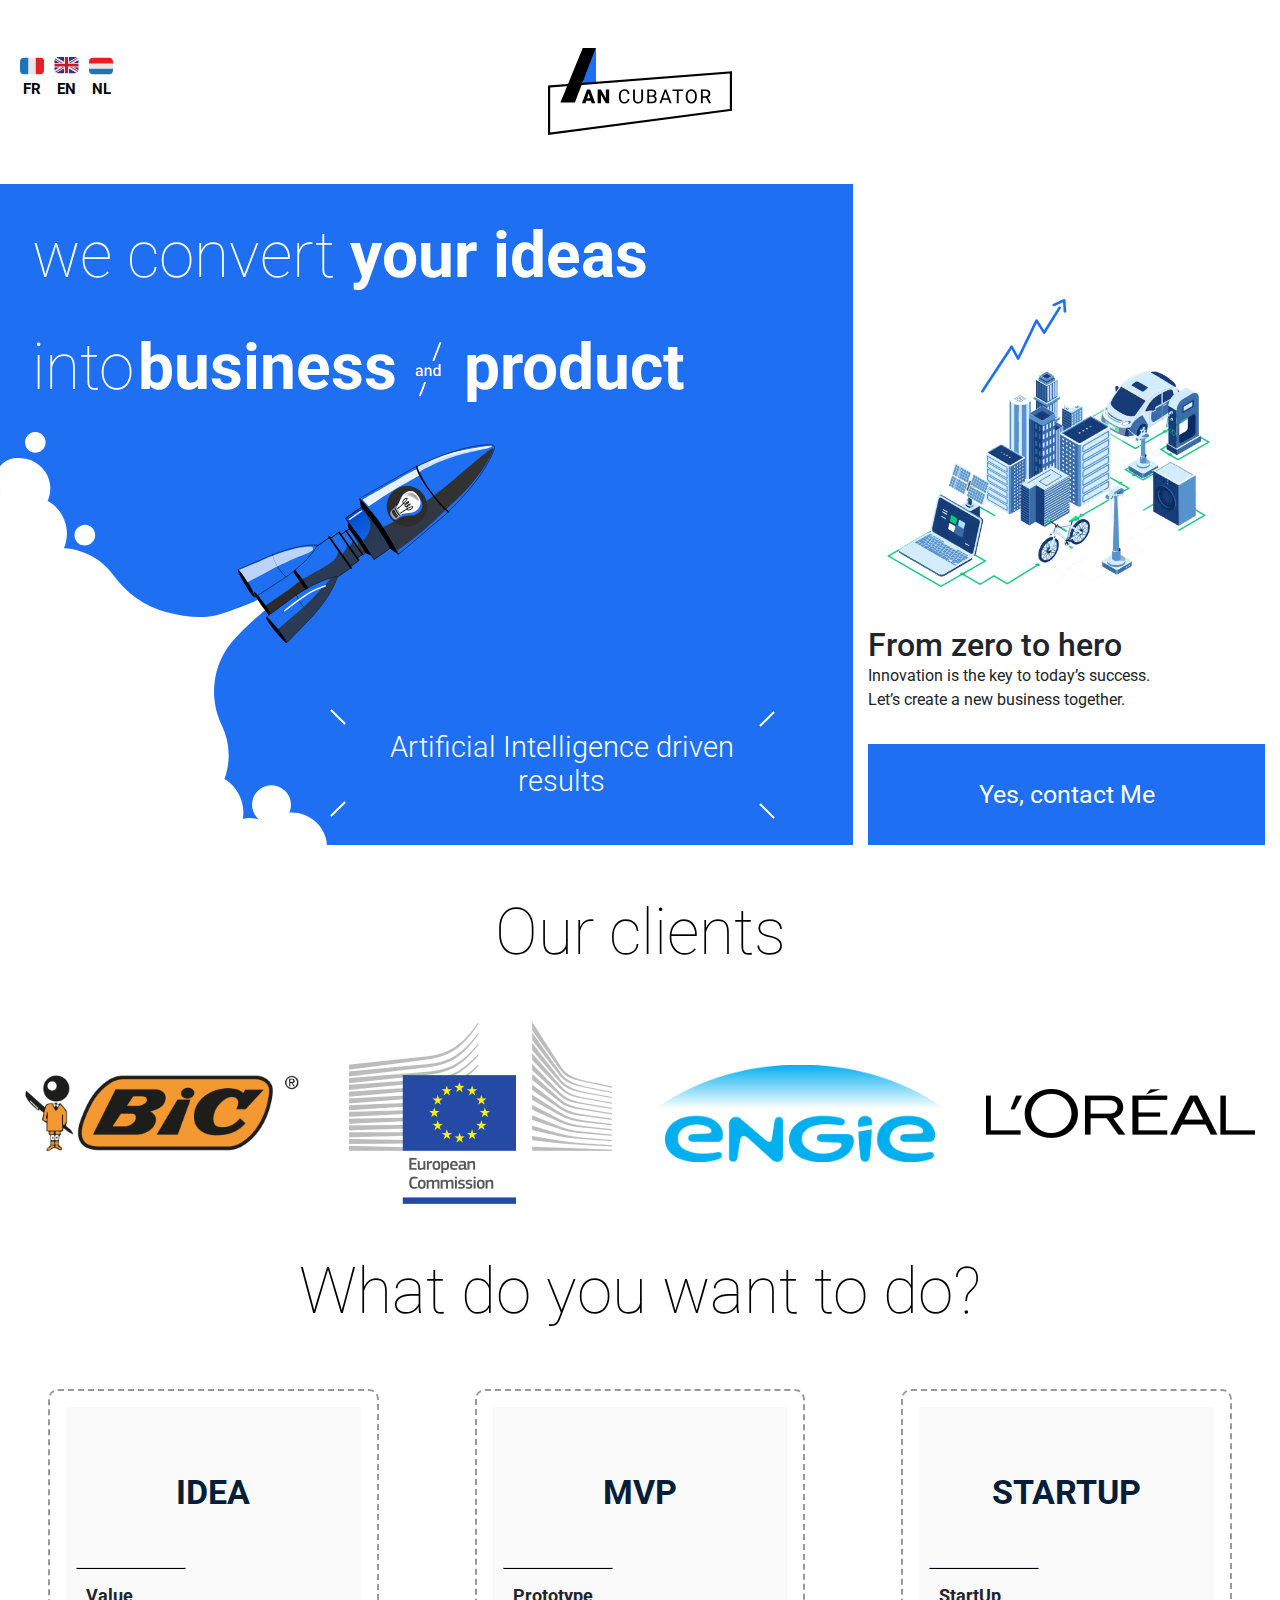
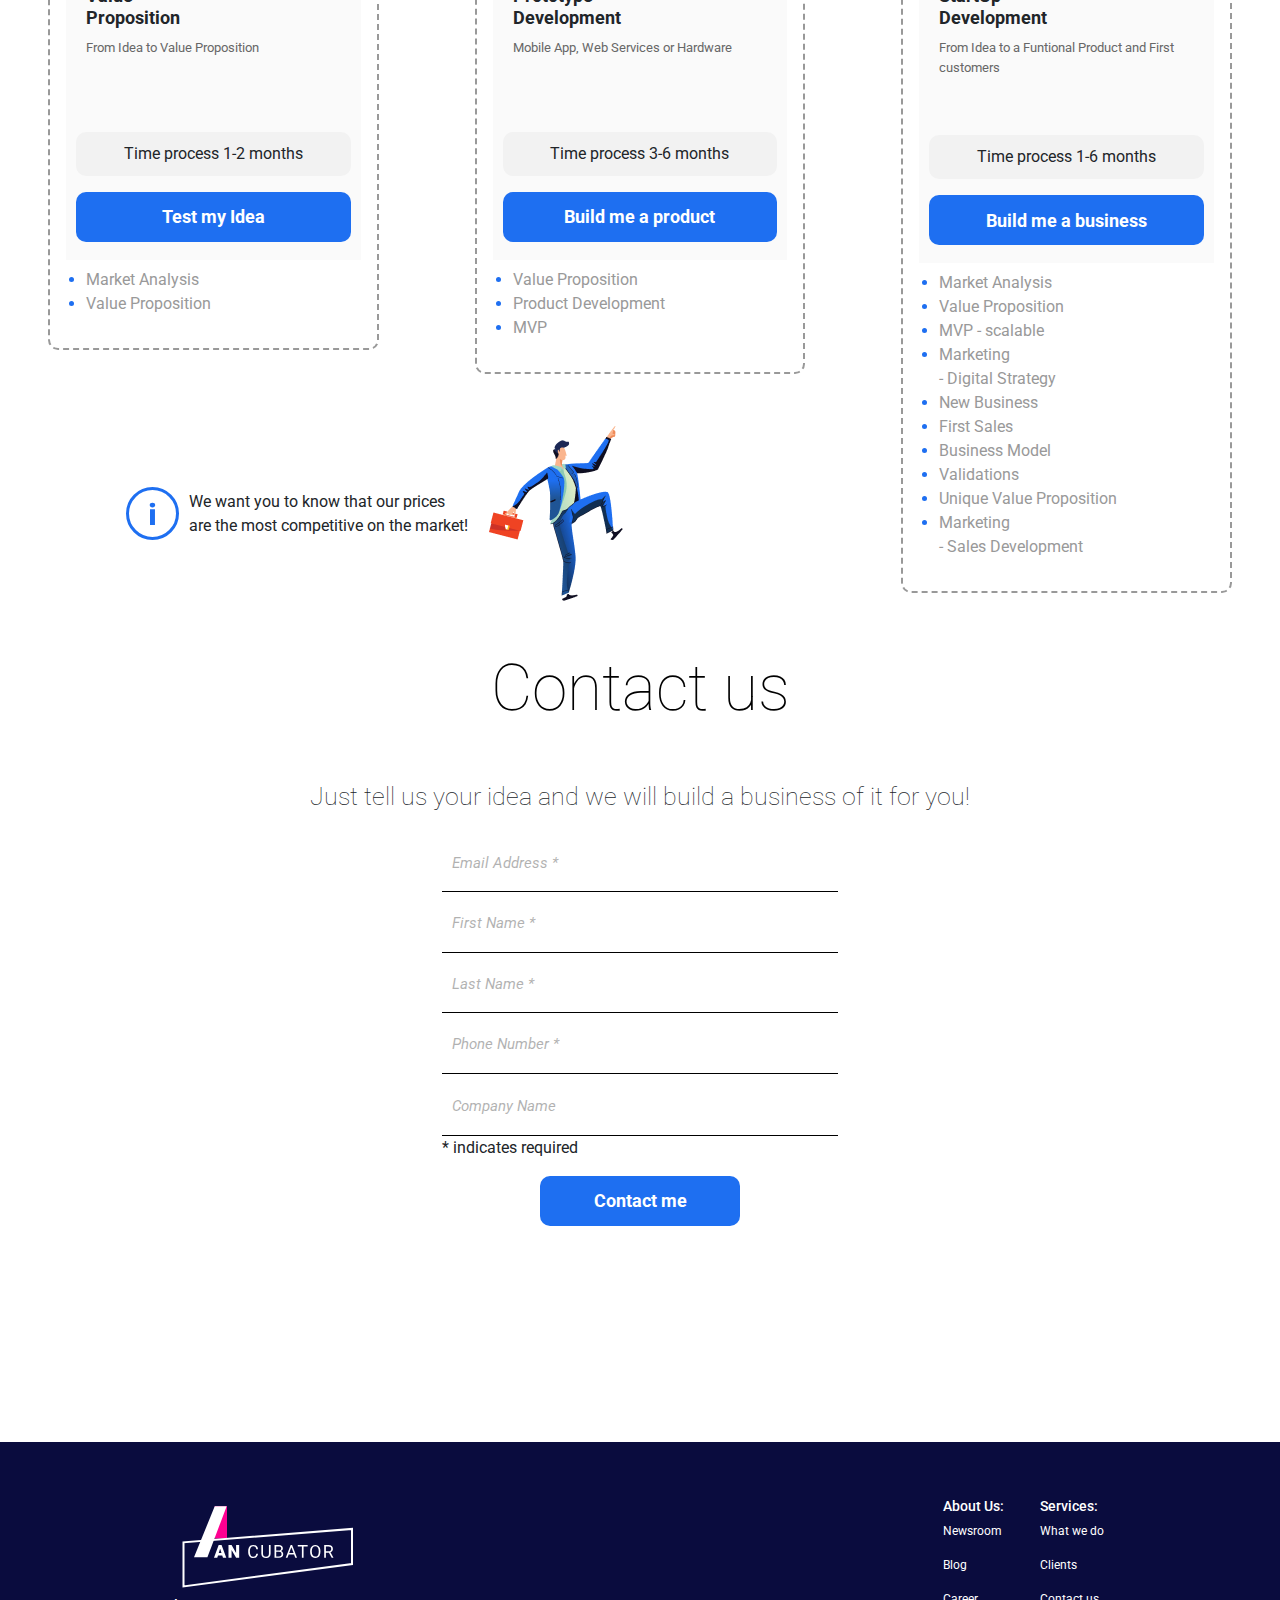
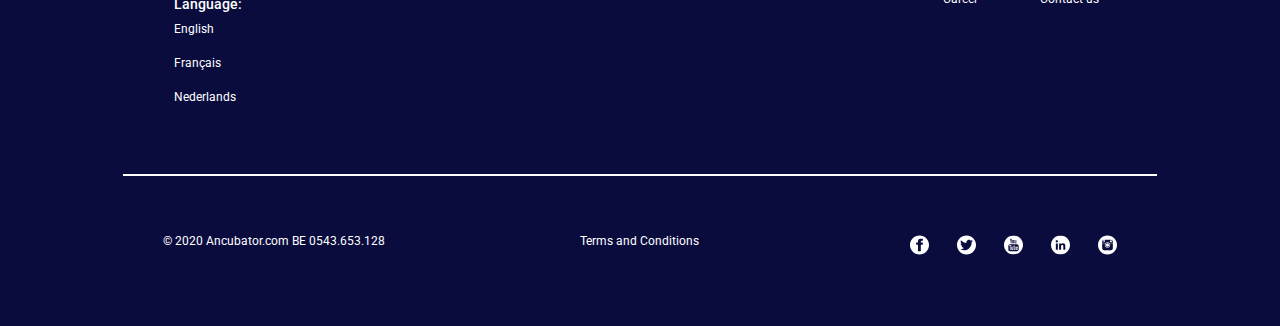
<file: index.html>
<!DOCTYPE html>
<html lang="en">
  <head>
    <meta charset="UTF-8" />
    <meta name="viewport" content="width=device-width, initial-scale=1.0" />
    <meta
      name="description"
      content="we convert your ideas into businesss and products"
    />
    <title>AN CUBATOR</title>
    <link rel="icon" href="assets/img/favicon.ico " type="image/png" />
    <!-- GOOGLE FONTS -->
    <link
      href="https://fonts.googleapis.com/css?family=Roboto:100&display=swap"
      rel="stylesheet"
    />
    <link
      href="https://fonts.googleapis.com/css?family=Roboto:700&display=swap"
      rel="stylesheet"
    />
    <link
      href="https://fonts.googleapis.com/css?family=Roboto&display=swap"
      rel="stylesheet"
    />
    <!--Normalize CSS-->
    <link rel="stylesheet" href="assets/CSS/normalize.css" />
    <!-- BOOTSTRAP CSS -->
    <link
      rel="stylesheet"
      href="https://stackpath.bootstrapcdn.com/bootstrap/4.4.1/css/bootstrap.min.css"
      integrity="sha384-Vkoo8x4CGsO3+Hhxv8T/Q5PaXtkKtu6ug5TOeNV6gBiFeWPGFN9MuhOf23Q9Ifjh"
      crossorigin="anonymous"
    />
    <!-- CUSTOM CSS -->
    <link rel="stylesheet" type="text/css" href="assets/CSS/style.css" />
  </head>
  <body>
    <div class="container">
      <!-- HEAD -->
      <div class="row mt-lg-5 mb-lg-5 mt-3 mb-3">
        <div class="col-3 d-flex" id="languages">
          <a href="fr.html"
            ><img src="assets/img/france-flag.svg" alt="french flag" /><span
              >FR</span
            ></a
          >
          <a href="index.html"
            ><img
              id="engFlag"
              src="assets/img/england-flag.svg"
              alt="english flag"
            /><span>EN</span></a
          >
          <a href="nl.html"
            ><img src="assets/img/netherlands-flag.svg" alt="dutch flag" /><span
              >NL</span
            ></a
          >
        </div>
        <div
          class="col-6 col-lg-2 offset-lg-2 offset-3 text-md-right"
          id="logo"
        >
          <a href="index.html"
            ><img
              class="img-fluid"
              src="assets/img/logo.svg"
              alt="an cubator logo"
          /></a>
        </div>
      </div>
      <!-- MAIN -->
      <div class="row">
        <div class="col-md-8 col-12" id="containerRocket">
          <p class="text-left mainHeading mt-2 mt-md-4">
            <span class="thin">we convert </span
            ><span class="bold">your ideas</span>
          </p>
          <p class="text-left mainHeading">
            <span class="thin">into</span>
            <span class="bold"
              >business <img
                src="assets/img/and.png"
                alt="word 'and'"
                class="img-fluid mb-1"
              /> product</span
            >
          </p>

          <div class="col-7 absolute">
            <div class="row">
              <div class="rotate"></div>
              <div class="offset-11 rotateBack"></div>
            </div>
            <div class="row justify-content-center">
              <div class="col-12 text-center">
                <div class="text-white text">
                  Artificial Intelligence driven results
                </div>
              </div>
            </div>
            <div class="row">
              <div class="rotateBack"></div>
              <div class="offset-11 rotate"></div>
            </div>
          </div>
          <img src="assets/img/rocket.svg" class="img-fluid" alt="rocket" />
        </div>
        <div
          class="col-md-4 col-12 d-flex flex-column align-self-end"
          id="containerTown"
        >
          <div>
            <div class="img">
              <img src="assets/img/arrow.png" class="img-fluid" alt="arrow" />
            </div>
            <div class="video-town">
              <video
                loop
                autoplay
                muted
                playsinline
              >
                <source src="assets/img/18063-animated-city-white.mp4" type="video/mp4" />
                Your browser does not support the video tag.
              </video>
              </div>
          </div>
          <div class="text">
            <h2>From zero to hero</h2>
            <p>Innovation is the key to today’s success.</p>
            <p>Let’s create a new business together.</p>
          </div>
          <a class="button" href="#contact">Yes, contact Me</a>
        </div>
      </div>
      <!-- CLIENTS -->
      <div class="row" id="clients">
        <div class="col-12">
          <h2 class="headings">Our clients</h2>
        </div>
        <div class="col-md-3 col-6 text-center">
          <img
            class="img-fluid"
            src="assets/img/1200px-Bic_Logo.png"
            alt="Big logo"
          />
        </div>
        <div class="col-md-3 col-6 text-center">
          <img
            class="img-fluid"
            src="assets/img/European_Commission.png"
            alt="European Commission logo"
          />
        </div>
        <div class="col-md-3 col-6 text-center">
          <img
            class="img-fluid"
            src="assets/img/1200px-Engie_logo.png"
            alt="Engie logo"
          />
        </div>
        <div class="col-md-3 col-6 text-center">
          <img
            class="img-fluid"
            src="assets/img/L'Oreal_logo.png"
            alt="L'Oréal logo"
          />
        </div>
      </div>
      <!-- OFFRES -->
      <div class="row justify-content-center" id="offerBlock">
        <div class="col-12">
          <h2 class="headings">What do you want to do?</h2>
        </div>
        <div class="col-12 col-md-4 mb-2 mt-2">
          <div class="col-lg-10 offer p-3">
            <div class="info">
              <p class="mainInfo text-center">IDEA</p>
              <div class="border"></div>
              <h2>Value</h2>
              <h2>Proposition</h2>
              <div>
                <span class="mb-3">From Idea to Value Proposition</span>
              </div>
              <p class="time">Time process 1-2 months</p>
              <button
                class="mb-2 buttonContact"
                data-toggle="modal"
                data-target="#testMyIdea"
              >
                Test my Idea
              </button>
            </div>
            <ul class="mt-2">
              <li><span>Market Analysis</span></li>
              <li><span>Value Proposition</span></li>
            </ul>
          </div>
          <!-- Modal -->
          <div
            class="modal fade"
            id="testMyIdea"
            tabindex="-1"
            role="dialog"
            aria-labelledby="testMyIdea"
            aria-hidden="true"
          >
            <div class="modal-dialog modal-dialog-centered" role="document">
              <div class="modal-content">
                <div class="modal-header row">
                  <h5 class="modal-title col-12 text-center">
                    Test my idea
                  </h5>
                  <div class="col-1 close">
                    <button
                      type="button"
                      class="close"
                      data-dismiss="modal"
                      aria-label="Close"
                    >
                      <span aria-hidden="true">&times;</span>
                    </button>
                  </div>
                </div>
                <div class="video row justify-content-center">
                  <video
                    loop
                    autoplay
                    muted
                    playsinline
                    class="col-12 col-md-10 offset-md-1 video-popUp"
                  >
                    <source src="assets/img/testMyIdea.mp4" type="video/mp4" />
                    Your browser does not support the video tag.
                  </video>
                </div>
                <div class="popUP row justify-content-center">
                  <p class="col-md-10 col-12 text-center">
                    I want to validate my idea / build new one
                  </p>
                </div>
                <div class="modal-body">
                  <!-- Begin Mailchimp Signup Form -->
                  <div
                    id="mc_embed_signup_idea"
                    class="row justify-content-center"
                  >
                    <form
                      action="https://ancubator.us19.list-manage.com/subscribe/post?u=c745d99bc34e51044ea6b70b7&amp;id=25537c8a8d"
                      method="post"
                      name="mc-embedded-subscribe-form"
                      class="validate form-group col-12 col-lg-10"
                      novalidate
                    >
                      <div id="mc_embed_signup_scroll_idea">
                        <div class="mc-field-group">
                          <div class="d-flex justify-content-between">
                            <label for="idea-EMAIL"
                              >Email Address <span class="asterisk">*</span>
                            </label>
                            <span class="emailError error"></span>
                          </div>
                          <input
                            type="email"
                            value=""
                            name="EMAIL"
                            class="required email form-control"
                            id="idea-EMAIL"
                          />
                        </div>
                        <div class="mc-field-group">
                          <div class="d-flex justify-content-between">
                            <label for="idea-FNAME"
                              >First Name <span class="asterisk">*</span>
                            </label>
                            <span class="firstNameError error"></span>
                          </div>
                          <input
                            type="text"
                            value=""
                            name="FNAME"
                            class="required form-control name"
                            id="idea-FNAME"
                          />
                        </div>
                        <div class="mc-field-group">
                          <div class="d-flex justify-content-between">
                            <label for="idea-LNAME"
                              >Last Name <span class="asterisk">*</span>
                            </label>
                            <span class="lastNameError error"></span>
                          </div>
                          <input
                            type="text"
                            value=""
                            name="LNAME"
                            class="required form-control name"
                            id="idea-LNAME"
                          />
                        </div>
                        <div class="mc-field-group size1of2">
                          <div class="d-flex justify-content-between">
                            <label for="idea-PHONE"
                              >Phone Number <span class="asterisk">*</span>
                            </label>
                            <span class="phoneError error"></span>
                          </div>
                          <input
                            type="text"
                            name="PHONE"
                            class="required form-control phone"
                            value=""
                            id="idea-PHONE"
                          />
                        </div>
                        <div class="mc-field-group">
                          <label for="idea-COMPANY">Company Name </label>
                          <input
                            type="text"
                            value=""
                            name="COMPANY"
                            class="form-control"
                            id="idea-COMPANY"
                          />
                        </div>
                        <input type="hidden" name="REQUEST" value="IDEA EN" />
                        <div id="mce-responses_idea" class="clear">
                          <div class="response" style="display:none"></div>
                          <div class="response" style="display:none"></div>
                        </div>
                        <!-- real people should not fill this in and expect good things - do not remove this or risk form bot signups-->
                        <div
                          style="position: absolute; left: -5000px;"
                          aria-hidden="true"
                        >
                          <input
                            type="text"
                            name="b_c745d99bc34e51044ea6b70b7_25537c8a8d"
                            tabindex="-1"
                            value=""
                          />
                        </div>
                        <div class="indicates-required">
                          <span class="asterisk">*</span> indicates required
                        </div>
                        <div class="clear text-center">
                          <input
                            type="submit"
                            value="Contact me"
                            name="subscribe"
                            class="button buttonContact buttonPopUp"
                          />
                        </div>
                      </div>
                    </form>
                  </div>
                  <!--End mc_embed_signup-->
                </div>
              </div>
            </div>
          </div>
        </div>
        <div class="col-12 col-md-4 mb-2 mt-2">
          <div class="col-lg-10 offer p-3">
            <div class="info">
              <p class="mainInfo text-center">MVP</p>
              <div class="border"></div>
              <h2>Prototype</h2>
              <h2>Development</h2>
              <div>
                <span class="mb-3">Mobile App, Web Services or Hardware</span>
              </div>
              <p class="time">Time process 3-6 months</p>
              <button
                class="mb-2 buttonContact"
                data-toggle="modal"
                data-target="#prototype"
              >
                Build me a product
              </button>
            </div>
            <ul class="mt-2">
              <li><span>Value Proposition</span></li>
              <li><span>Product Development</span></li>
              <li><span>MVP</span></li>
            </ul>
          </div>
          <!-- Modal -->
          <div
            class="modal fade"
            id="prototype"
            tabindex="-1"
            role="dialog"
            aria-labelledby="prototype"
            aria-hidden="true"
          >
            <div class="modal-dialog modal-dialog-centered" role="document">
              <div class="modal-content">
                <div class="modal-header row">
                  <h5 class="modal-title col-12 text-center">
                    I need a prototype
                  </h5>
                  <div class="col-1 close">
                    <button
                      type="button"
                      class="close"
                      data-dismiss="modal"
                      aria-label="Close"
                    >
                      <span aria-hidden="true">&times;</span>
                    </button>
                  </div>
                </div>
                <div class="video row justify-content-center">
                  <video
                    loop
                    autoplay
                    muted
                    playsinline
                    class="col-12 col-md-10 offset-md-1 video-popUp"
                  >
                    <source src="assets/img/prototype.mp4" type="video/mp4" />
                    Your browser does not support the video tag.
                  </video>
                </div>
                <div class="popUP row justify-content-center">
                  <p class="col-md-10 col-12 text-center">
                    I want to build or to improve a product
                  </p>
                </div>
                <div class="modal-body">
                  <!-- Begin Mailchimp Signup Form -->
                  <div
                    id="mc_embed_signup_prototype"
                    class="row justify-content-center"
                  >
                    <form
                      action="https://ancubator.us19.list-manage.com/subscribe/post?u=c745d99bc34e51044ea6b70b7&amp;id=25537c8a8d"
                      method="post"
                      name="mc-embedded-subscribe-form"
                      class="validate form-group col-12 col-lg-10"
                      novalidate
                    >
                      <div id="mc_embed_signup_scroll_prototype">
                        <div class="mc-field-group">
                          <div class="d-flex justify-content-between">
                            <label for="prototype-EMAIL"
                              >Email Address <span class="asterisk">*</span>
                            </label>
                            <span class="emailError error"></span>
                          </div>
                          <input
                            type="email"
                            value=""
                            name="EMAIL"
                            class="required email form-control"
                            id="prototype-EMAIL"
                          />
                        </div>
                        <div class="mc-field-group">
                          <div class="d-flex justify-content-between">
                            <label for="prototype-FNAME"
                              >First Name <span class="asterisk">*</span>
                            </label>
                            <span class="firstNameError error"></span>
                          </div>
                          <input
                            type="text"
                            value=""
                            name="FNAME"
                            class="required form-control name"
                            id="prototype-FNAME"
                          />
                        </div>
                        <div class="mc-field-group">
                          <div class="d-flex justify-content-between">
                            <label for="prototype-LNAME"
                              >Last Name <span class="asterisk">*</span>
                            </label>
                            <span class="lastNameError error"></span>
                          </div>
                          <input
                            type="text"
                            value=""
                            name="LNAME"
                            class="required form-control name"
                            id="prototype-LNAME"
                          />
                        </div>
                        <div class="mc-field-group size1of2">
                          <div class="d-flex justify-content-between">
                            <label for="prototype-PHONE"
                              >Phone Number <span class="asterisk">*</span>
                            </label>
                            <span class="phoneError error"></span>
                          </div>
                          <input
                            type="text"
                            name="PHONE"
                            class="required form-control phone"
                            value=""
                            id="prototype-PHONE"
                          />
                        </div>
                        <div class="mc-field-group">
                          <label for="prototype-COMPANY">Company Name </label>
                          <input
                            type="text"
                            value=""
                            name="COMPANY"
                            class="form-control"
                            id="prototype-COMPANY"
                          />
                        </div>
                        <input type="hidden" name="REQUEST" value="PROTOTYPE EN" />
                        <div id="mce-responses_prototype" class="clear">
                          <div class="response" style="display:none"></div>
                          <div class="response" style="display:none"></div>
                        </div>
                        <!-- real people should not fill this in and expect good things - do not remove this or risk form bot signups-->
                        <div
                          style="position: absolute; left: -5000px;"
                          aria-hidden="true"
                        >
                          <input
                            type="text"
                            name="b_c745d99bc34e51044ea6b70b7_25537c8a8d"
                            tabindex="-1"
                            value=""
                          />
                        </div>
                        <div class="indicates-required">
                          <span class="asterisk">*</span> indicates required
                        </div>
                        <div class="clear text-center">
                          <input
                            type="submit"
                            value="Build me a product"
                            name="subscribe"
                            class="button buttonContact buttonPopUp"
                          />
                        </div>
                      </div>
                    </form>
                  </div>
                  <!--End mc_embed_signup-->
                  <div class="row justify-content-start">
                    <div class="col-12 p-0">
                      <p class="prototypeText">
                        SaaS: AI, Blockchain, Web, Mobile...
                      </p>
                      <p class="prototypeText">
                        Hardware: Electronics, Robotics, Mechanics...
                      </p>
                    </div>
                  </div>
                </div>
              </div>
            </div>
          </div>
        </div>
        <div class="col-12 col-md-4 mb-2 mt-2">
          <div class="col-lg-10 offer p-3">
            <div class="info">
              <p class="mainInfo text-center">STARTUP</p>
              <div class="border"></div>
              <h2>StartUp</h2>
              <h2>Development</h2>
              <div>
                <span>From Idea to a Funtional Product and First customers</span>
              </div>
              <p class="time">Time process 1-6 months</p>
              <button
                class="mb-2 buttonContact"
                data-toggle="modal"
                data-target="#startUp"
              >
                Build me a business
              </button>
            </div>
            <ul class="mt-2">
              <li><span>Market Analysis</span></li>
              <li><span>Value Proposition</span></li>
              <li><span>MVP - scalable</span></li>
              <li>
                <span
                  >Marketing<br />
                  - Digital Strategy</span
                >
              </li>
              <li><span>New Business</span></li>
              <li><span>First Sales</span></li>
              <li><span>Business Model</span></li>
              <li><span>Validations</span></li>
              <li><span>Unique Value Proposition</span></li>
              <li>
                <span
                  >Marketing<br />
                  - Sales Development</span
                >
              </li>
            </ul>
          </div>
          <!-- Modal -->
          <div
            class="modal fade"
            id="startUp"
            tabindex="-1"
            role="dialog"
            aria-labelledby="startUp"
            aria-hidden="true"
          >
            <div class="modal-dialog modal-dialog-centered" role="document">
              <div class="modal-content">
                <div class="modal-header row">
                  <h5 class="modal-title col-12 text-center">
                    Build me a startup
                  </h5>
                  <div class="col-1 close">
                    <button
                      type="button"
                      class="close"
                      data-dismiss="modal"
                      aria-label="Close"
                    >
                      <span aria-hidden="true">&times;</span>
                    </button>
                  </div>
                </div>
                <div class="video row justify-content-center">
                  <video
                    loop
                    autoplay
                    muted
                    playsinline
                    class="col-12 col-md-10 offset-md-1 video-popUp"
                  >
                    <source src="assets/img/business.mp4" type="video/mp4" />
                    Your browser does not support the video tag.
                  </video>
                </div>
                <div class="popUP row justify-content-center">
                  <p class="col-md-10 col-12 text-center">
                    I want to build a new business
                  </p>
                </div>
                <div class="modal-body">
                  <!-- Begin Mailchimp Signup Form -->
                  <div
                    id="mc_embed_signup_startUp"
                    class="row justify-content-center"
                  >
                    <form
                      action="https://ancubator.us19.list-manage.com/subscribe/post?u=c745d99bc34e51044ea6b70b7&amp;id=25537c8a8d"
                      method="post"
                      name="mc-embedded-subscribe-form"
                      class="validate form-group col-12 col-lg-10"
                      novalidate
                    >
                      <div id="mc_embed_signup_scroll_startUp">
                        <div class="mc-field-group">
                          <div class="d-flex justify-content-between">
                            <label for="startUp-EMAIL"
                              >Email Address <span class="asterisk">*</span>
                            </label>
                            <span class="emailError error"></span>
                          </div>
                          <input
                            type="email"
                            value=""
                            name="EMAIL"
                            class="required email form-control"
                            id="startUp-EMAIL"
                          />
                        </div>
                        <div class="mc-field-group">
                          <div class="d-flex justify-content-between">
                            <label for="startUp-FNAME"
                              >First Name <span class="asterisk">*</span>
                            </label>
                            <span class="firstNameError error"></span>
                          </div>
                          <input
                            type="text"
                            value=""
                            name="FNAME"
                            class="required form-control name"
                            id="startUp-FNAME"
                          />
                        </div>
                        <div class="mc-field-group">
                          <div class="d-flex justify-content-between">
                            <label for="startUp-LNAME"
                              >Last Name <span class="asterisk">*</span>
                            </label>
                            <span class="lastNameError error"></span>
                          </div>
                          <input
                            type="text"
                            value=""
                            name="LNAME"
                            class="required form-control name"
                            id="startUp-LNAME"
                          />
                        </div>
                        <div class="mc-field-group size1of2">
                          <div class="d-flex justify-content-between">
                            <label for="startUp-PHONE"
                              >Phone Number <span class="asterisk">*</span>
                            </label>
                            <span class="phoneError error"></span>
                          </div>
                          <input
                            type="text"
                            name="PHONE"
                            class="required form-control phone"
                            value=""
                            id="startUp-PHONE"
                          />
                        </div>
                        <div class="mc-field-group">
                          <label for="startUp-COMPANY">Company Name </label>
                          <input
                            type="text"
                            value=""
                            name="COMPANY"
                            class="form-control"
                            id="startUp-COMPANY"
                          />
                        </div>
                        <input type="hidden" name="REQUEST" value="STARTUP EN" />
                        <div id="mce-responses_startUp" class="clear">
                          <div class="response" style="display:none"></div>
                          <div class="response" style="display:none"></div>
                        </div>
                        <!-- real people should not fill this in and expect good things - do not remove this or risk form bot signups-->
                        <div
                          style="position: absolute; left: -5000px;"
                          aria-hidden="true"
                        >
                          <input
                            type="text"
                            name="b_c745d99bc34e51044ea6b70b7_25537c8a8d"
                            tabindex="-1"
                            value=""
                          />
                        </div>
                        <div class="indicates-required">
                          <span class="asterisk">*</span> indicates required
                        </div>
                        <div class="clear text-center">
                          <input
                            type="submit"
                            value="Build me a business"
                            name="subscribe"
                            class="button buttonContact buttonPopUp"
                          />
                        </div>
                      </div>
                    </form>
                  </div>
                  <!--End mc_embed_signup-->
                </div>
              </div>
            </div>
          </div>
        </div>
        <div class="col-md-8 col-lg-6 d-none d-md-block" id="notice">
          <div class="row">
            <div class="col-2 d-flex justify-content-end">
              <img
                class="img-fluid"
                src="assets/img/infoIcon.svg"
                alt="info icon"
              />
            </div>
            <div class="col-6">
              <p>We want you to know that our prices</p>
              <p>are the most competitive on the market!</p>
            </div>
            <div class="col-4">
              <img class="img-fluid" src="assets/img/man.png" alt="man" />
            </div>
          </div>
        </div>
        <div class="col-12 d-md-none">
          <div class="row">
            <div class="col-3">
              <img class="img-fluid" src="assets/img/man.png" alt="man" />
            </div>
            <div class="col-9">
              <p>
                We want you to know that our prices are the most competitive on
                the market!
              </p>
            </div>
          </div>
        </div>
      </div>
      <!-- CONTACT -->
      <div class="row justify-content-center" id="contact">
        <div class="col-10">
          <h2 class="headings">Contact us</h2>
          <p class="text-center">
            Just tell us your idea and we will build a business of it for you!
          </p>
        </div>
        <!-- Begin Mailchimp Signup Form -->
        <div id="mc_embed_signup_contact" class="col-12 col-md-6 col-lg-4">
          <form
            action="https://ancubator.us19.list-manage.com/subscribe/post?u=c745d99bc34e51044ea6b70b7&amp;id=25537c8a8d"
            method="post"
            name="mc-embedded-subscribe-form"
            class="validate form-group z-3"
            novalidate
          >
            <div id="mc_embed_signup_scroll_contact">
              <div class="mc-field-group">
                <div class="d-flex justify-content-between">
                  <label for="contact-EMAIL"
                    >Email Address <span class="asterisk">*</span>
                  </label>
                  <span class="emailError error"></span>
                </div>
                <input
                  type="email"
                  value=""
                  name="EMAIL"
                  class="required email form-control"
                  id="contact-EMAIL"
                />
              </div>
              <div class="mc-field-group">
                <div class="d-flex justify-content-between">
                  <label for="contact-FNAME"
                    >First Name <span class="asterisk">*</span>
                  </label>
                  <span class="firstNameError error"></span>
                </div>
                <input
                  type="text"
                  value=""
                  name="FNAME"
                  class="required form-control name"
                  id="contact-FNAME"
                />
              </div>
              <div class="mc-field-group">
                <div class="d-flex justify-content-between">
                  <label for="contact-LNAME"
                    >Last Name <span class="asterisk">*</span>
                  </label>
                  <span class="lastNameError error"></span>
                </div>
                <input
                  type="text"
                  value=""
                  name="LNAME"
                  class="required form-control name"
                  id="contact-LNAME"
                />
              </div>
              <div class="mc-field-group size1of2">
                <div class="d-flex justify-content-between">
                  <label for="contact-PHONE"
                    >Phone Number <span class="asterisk">*</span>
                  </label>
                  <span class="phoneError error"></span>
                </div>
                <input
                  type="text"
                  name="PHONE"
                  class="required form-control phone"
                  value=""
                  id="contact-PHONE"
                />
              </div>
              <div class="mc-field-group">
                <label for="contact-COMPANY">Company Name </label>
                <input
                  type="text"
                  value=""
                  name="COMPANY"
                  class="required form-control"
                  id="contact-COMPANY"
                />
              </div>
              <input type="hidden" name="REQUEST" value="CONTACT EN" />
              <div id="mce-responses_contact" class="clear">
                <div class="response" style="display:none"></div>
                <div class="response" style="display:none"></div>
              </div>
              <!-- real people should not fill this in and expect good things - do not remove this or risk form bot signups-->
              <div
                style="position: absolute; left: -5000px;"
                aria-hidden="true"
              >
                <input
                  type="text"
                  name="b_c745d99bc34e51044ea6b70b7_25537c8a8d"
                  tabindex="-1"
                  value=""
                />
              </div>
              <div class="indicates-required">
                <span class="asterisk">*</span> indicates required
              </div>
              <div class="clear text-center">
                <input
                  type="submit"
                  value="Contact me"
                  name="subscribe"
                  class="button buttonContact buttonPopUp"
                />
              </div>
            </div>
          </form>
        </div>
        <!--End mc_embed_signup-->
        <div class="col-12  d-none d-md-block" id="robot">
          <lottie-player
            src="assets/img/robot.json"
            background="transparent"
            speed="1"
            loop
            autoplay
            class="embed-responsive-item"
          >
          </lottie-player>
        </div>
      </div>
    </div>
    <!-- FOOTER -->
    <footer class="page-footer font-small">
      <div class="container-fluid pt-2 pb-2">
        <div class="container">
          <div class="row p-md-5 p-2">
            <div class="col-lg-4 col-4 offset-lg-1 text-left">
              <img
                src="assets/img/logo-rose.svg"
                class="img-responsive p-2 d-none d-lg-block"
                alt="an cubator logo"
              />
              <h3 class="text-white">Language:</h3>
              <p class="menuLanguages">
                <a href="index.html"> English</a>
              </p>
              <p class="menuLanguages">
                <a href="fr.html"> Français</a>
              </p>
              <p class="menuLanguages">
                <a href="nl.html">Nederlands</a>
              </p>
            </div>
            <div class="col-lg-1 offset-lg-4 col-4 text-left">
              <h3 class="text-white">About Us:</h3>
              <p><a href="#">Newsroom</a></p>
              <p><a href="#">Blog</a></p>
              <p><a href="#">Career</a></p>
            </div>
            <div class="col-lg-1 col-4 text-left">
              <h3 class="text-white">Services:</h3>
              <p>
                <a href="#whatWeDo">What we do</a>
              </p>
              <p>
                <a href="#forCompanies">Clients</a>
              </p>
              <p>
                <a href="#forEntrepreneurs">Contact us</a>
              </p>
            </div>
            <div class="col-12 d-lg-none text-center">
              <img
                src="assets/img/logo-rose.svg"
                class="img-responsive p-2"
                alt="an cubator logo"
              />
            </div>
          </div>
          <div class="row">
            <div class="col-10 offset-1 p-1">
              <hr />
            </div>
          </div>
          <div class="row p-lg-5 p-2">
            <div
              class="col-lg-4 offset-lg-1 col-12 text-center text-lg-left order-5 order-lg-1 p-1"
            >
              <p>© 2020 Ancubator.com BE 0543.653.128</p>
            </div>
            <div class="col-lg-2 col-12 text-center order-2 order p-1">
              <p><a href="#">Terms and Conditions</a></p>
            </div>
            <div
              class="col-lg-4 col-12 text-center text-lg-right order-1 order-lg-5 p-1 mb-1"
            >
              <a class="pr-4" href="#"
                ><img src="assets/img/facebook.svg" alt="facebook logo"
              /></a>
              <a class="pr-4" href="#"
                ><img src="assets/img/twitter.svg" alt="twitter logo"
              /></a>
              <a class="pr-4" href="#"
                ><img src="assets/img/youtube.svg" alt="youtube logo"
              /></a>
              <a class="pr-4" href="#"
                ><img src="assets/img/linkedin.svg" alt="linkedin logo"
              /></a>
              <a href="#"
                ><img src="assets/img/instagram.svg" alt="instagram logo"
              /></a>
            </div>
          </div>
        </div>
      </div>
    </footer>
    <!-- BOOTSTRAP SCRIPT -->
    <script
      src="https://code.jquery.com/jquery-3.4.1.slim.min.js"
      integrity="sha384-J6qa4849blE2+poT4WnyKhv5vZF5SrPo0iEjwBvKU7imGFAV0wwj1yYfoRSJoZ+n"
      crossorigin="anonymous"
    ></script>
    <script
      src="https://cdn.jsdelivr.net/npm/popper.js@1.16.0/dist/umd/popper.min.js"
      integrity="sha384-Q6E9RHvbIyZFJoft+2mJbHaEWldlvI9IOYy5n3zV9zzTtmI3UksdQRVvoxMfooAo"
      crossorigin="anonymous"
    ></script>
    <script
      src="https://stackpath.bootstrapcdn.com/bootstrap/4.4.1/js/bootstrap.min.js"
      integrity="sha384-wfSDF2E50Y2D1uUdj0O3uMBJnjuUD4Ih7YwaYd1iqfktj0Uod8GCExl3Og8ifwB6"
      crossorigin="anonymous"
    ></script>
    <!-- Soft scroll jQuery for all browsers -->
    <script src="https://ajax.googleapis.com/ajax/libs/jquery/3.3.1/jquery.min.js"></script>
    <!-- Script perso -->
    <script src="assets/JS/script.js"></script>
  </body>
</html>
</file>
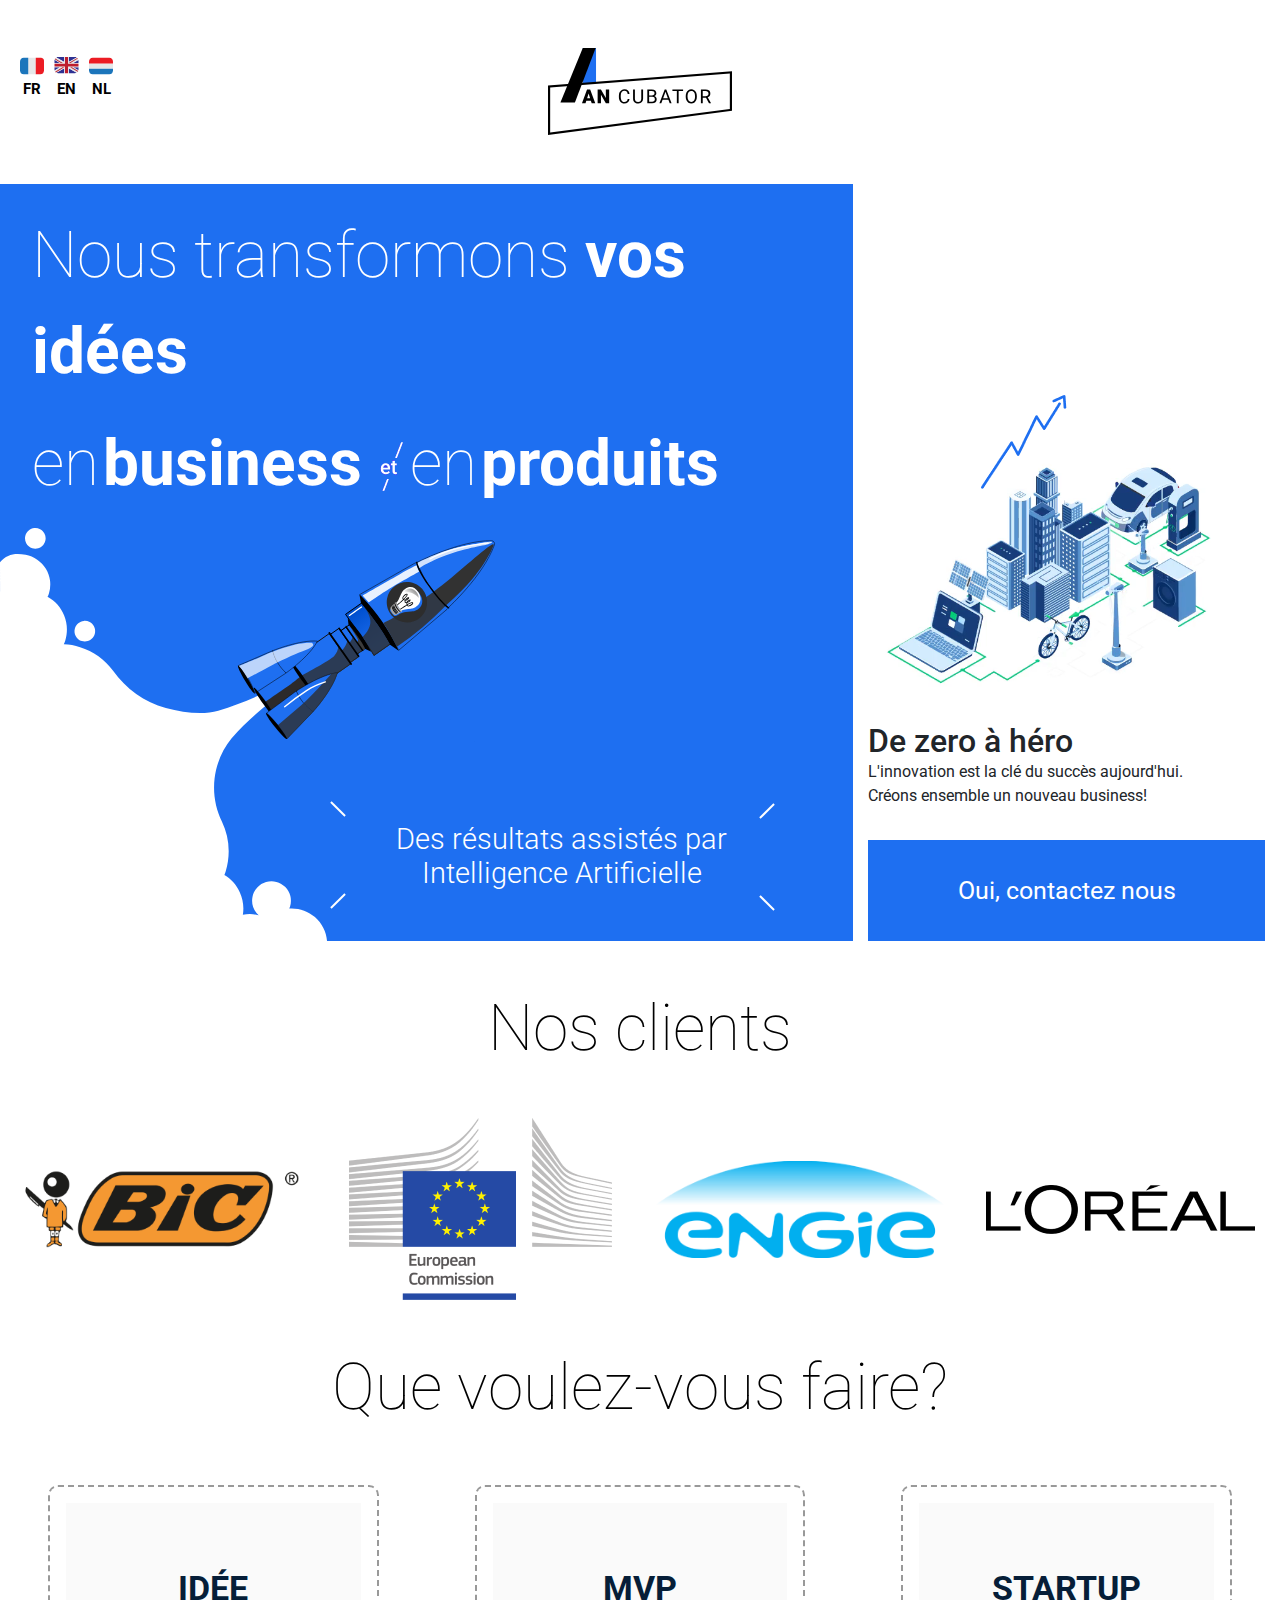
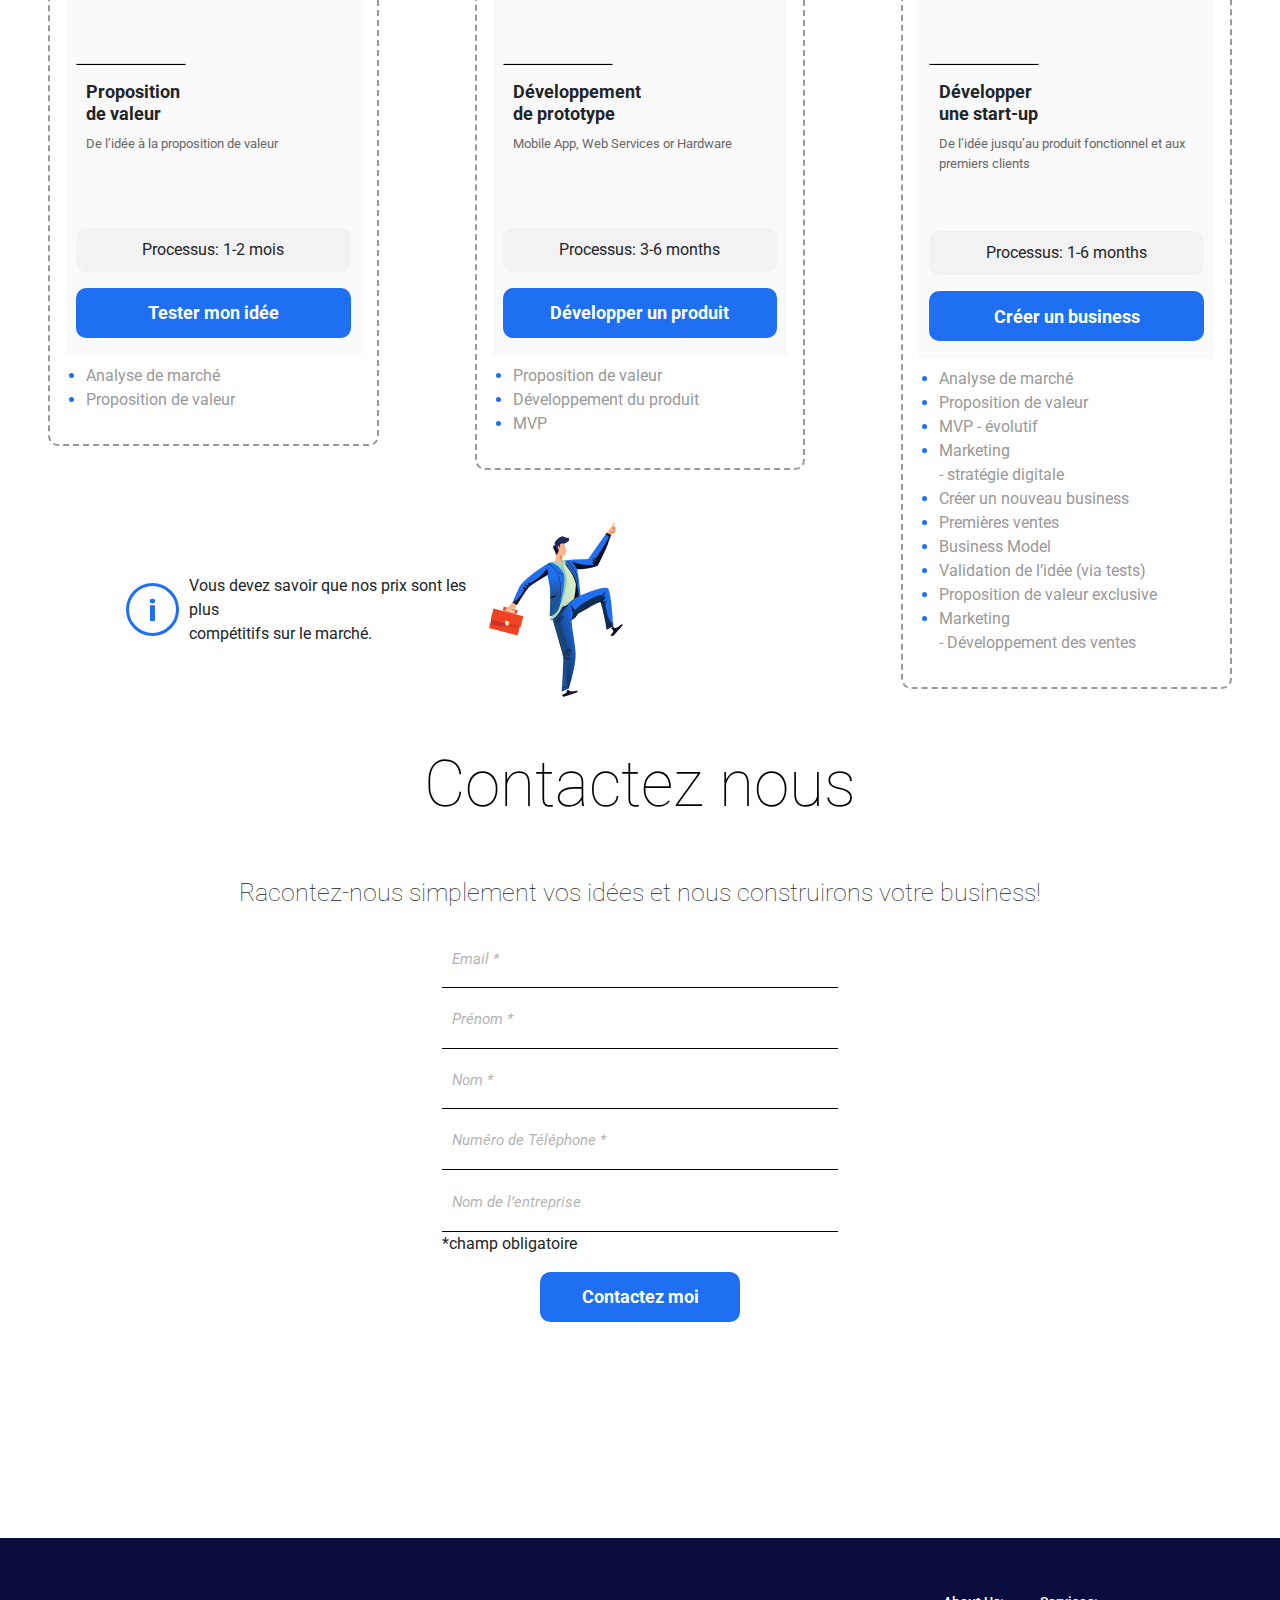
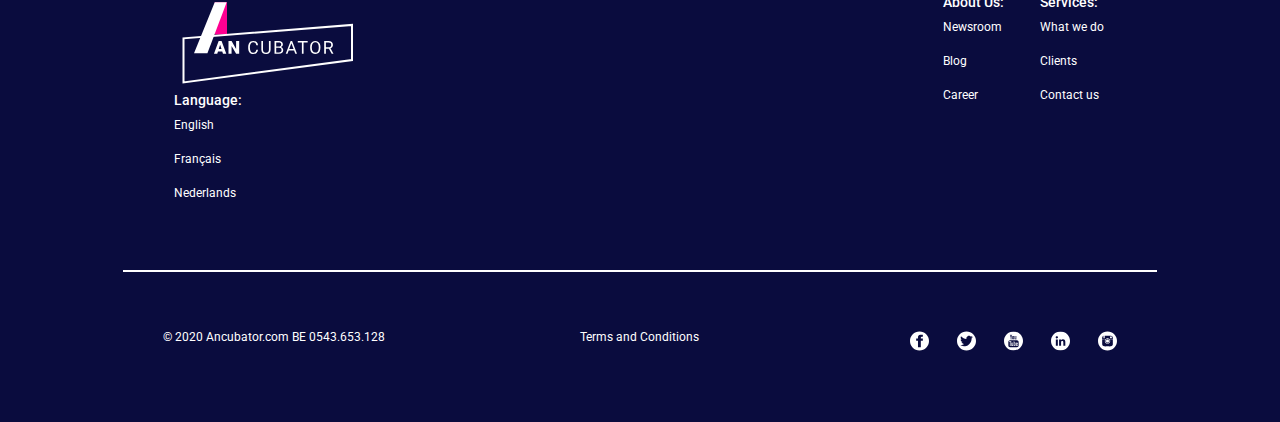
<file: fr.html>
<!DOCTYPE html>
<html lang="fr">
  <head>
    <meta charset="UTF-8" />
    <meta name="viewport" content="width=device-width, initial-scale=1.0" />
    <meta
      name="description"
      content="Nous transformons vos idées en business et en produits"
    />
    <title>AN CUBATOR</title>
    <link rel="icon" href="assets/img/favicon.ico " type="image/png" />
    <!-- GOOGLE FONTS -->
    <link
      href="https://fonts.googleapis.com/css?family=Roboto:100&display=swap"
      rel="stylesheet"
    />
    <link
      href="https://fonts.googleapis.com/css?family=Roboto:700&display=swap"
      rel="stylesheet"
    />
    <link
      href="https://fonts.googleapis.com/css?family=Roboto&display=swap"
      rel="stylesheet"
    />
    <!--Normalize CSS-->
    <link rel="stylesheet" href="assets/CSS/normalize.css" />
    <!-- BOOTSTRAP CSS -->
    <link
      rel="stylesheet"
      href="https://stackpath.bootstrapcdn.com/bootstrap/4.4.1/css/bootstrap.min.css"
      integrity="sha384-Vkoo8x4CGsO3+Hhxv8T/Q5PaXtkKtu6ug5TOeNV6gBiFeWPGFN9MuhOf23Q9Ifjh"
      crossorigin="anonymous"
    />
    <!-- CUSTOM CSS -->
    <link rel="stylesheet" type="text/css" href="assets/CSS/style.css" />
  </head>
  <body>
    <div class="container">
      <!-- HEAD -->
      <div class="row mt-lg-5 mb-lg-5 mt-3 mb-3">
        <div class="col-3 d-flex" id="languages">
          <a href="fr.html"
            ><img src="assets/img/france-flag.svg" alt="drapeau français" /><span
              >FR</span
            ></a
          >
          <a href="index.html"
            ><img
              id="engFlag"
              src="assets/img/england-flag.svg"
              alt="drapeau anglais"
            /><span>EN</span></a
          >
          <a href="nl.html"
            ><img src="assets/img/netherlands-flag.svg" alt="drapeau hollandais" /><span
              >NL</span
            ></a
          >
        </div>
        <div
          class="col-6 col-lg-2 offset-lg-2 offset-3 text-md-right"
          id="logo"
        >
          <a href="fr.html"
            ><img
              class="img-fluid"
              src="assets/img/logo.svg"
              alt="an cubator logo"
          /></a>
        </div>
      </div>
      <!-- MAIN -->
      <div class="row">
        <div class="col-md-8 col-12" id="containerRocket">
          <p class="text-left mainHeading mt-2 mt-md-4">
            <span class="thin">Nous transformons </span
            ><span class="bold">vos idées</span>
          </p>
          <p class="text-left mainHeading">
            <span class="thin">en</span>
            <span class="bold">business <img
                src="assets/img/et.png"
                alt="mot 'et'"
                class="img-fluid mb-1"
              /></span
            >
            <span class="thin"> en</span>
            <span class="bold">produits</span>
          </p>

          <div class="col-7 absolute">
            <div class="row">
              <div class="rotate"></div>
              <div class="offset-11 rotateBack"></div>
            </div>
            <div class="row justify-content-center">
              <div class="col-12 text-center">
                <div class="text-white text">
                  Des résultats assistés par Intelligence Artificielle
                </div>
              </div>
            </div>
            <div class="row">
              <div class="rotateBack"></div>
              <div class="offset-11 rotate"></div>
            </div>
          </div>
          <img src="assets/img/rocket.svg" class="img-fluid" alt="rocket" />
        </div>
        <div
          class="col-md-4 col-12 d-flex flex-column align-self-end"
          id="containerTown"
        >
          <div>
            <div class="img">
              <img src="assets/img/arrow.png" class="img-fluid" alt="flèche" />
            </div>
            <div class="video-town">
              <video
                loop
                autoplay
                muted
                playsinline
              >
                <source src="assets/img/18063-animated-city-white.mp4" type="video/mp4" />
                Votre navigateur ne prend pas en charge le tag vidéo.
              </video>
              </div>
          </div>
          <div class="text">
            <h2>De zero à héro</h2>
            <p>L'innovation est la clé du succès aujourd'hui.</p>
            <p>Créons ensemble un nouveau business!</p>
          </div>
          <a class="button" href="#contact">Oui, contactez nous</a>
        </div>
      </div>
      <!-- CLIENTS -->
      <div class="row" id="clients">
        <div class="col-12">
          <h2 class="headings">Nos clients</h2>
        </div>
        <div class="col-md-3 col-6 text-center">
          <img
            class="img-fluid"
            src="assets/img/1200px-Bic_Logo.png"
            alt="Big logo"
          />
        </div>
        <div class="col-md-3 col-6 text-center">
          <img
            class="img-fluid"
            src="assets/img/European_Commission.png"
            alt="European Commission logo"
          />
        </div>
        <div class="col-md-3 col-6 text-center">
          <img
            class="img-fluid"
            src="assets/img/1200px-Engie_logo.png"
            alt="Engie logo"
          />
        </div>
        <div class="col-md-3 col-6 text-center">
          <img
            class="img-fluid"
            src="assets/img/L'Oreal_logo.png"
            alt="L'Oréal logo"
          />
        </div>
      </div>
      <!-- OFFRES -->
      <div class="row justify-content-center" id="offerBlock">
        <div class="col-12">
          <h2 class="headings">Que voulez-vous faire?</h2>
        </div>
        <div class="col-12 col-md-4 mb-2 mt-2">
          <div class="col-lg-10 offer p-3">
            <div class="info">
              <p class="mainInfo text-center">IDÉE</p>
              <div class="border"></div>
              <h2>Proposition</h2>
              <h2>de valeur</h2>
              <div>
                <span class="mb-3">De l’idée à la proposition de valeur</span>
              </div>
              <p class="time">Processus: 1-2 mois</p>
              <button
                class="mb-2 buttonContact"
                data-toggle="modal"
                data-target="#testMyIdea"
              >
              Tester mon idée
              </button>
            </div>
            <ul class="mt-2">
              <li><span>Analyse de marché</span></li>
              <li><span>Proposition de valeur</span></li>
            </ul>
          </div>
          <!-- Modal -->
          <div
            class="modal fade"
            id="testMyIdea"
            tabindex="-1"
            role="dialog"
            aria-labelledby="testMyIdea"
            aria-hidden="true"
          >
            <div class="modal-dialog modal-dialog-centered" role="document">
              <div class="modal-content">
                <div class="modal-header row">
                  <h5 class="modal-title col-12 text-center">
                    Tester mon idée
                  </h5>
                  <div class="col-1 close">
                    <button
                      type="button"
                      class="close"
                      data-dismiss="modal"
                      aria-label="Close"
                    >
                      <span aria-hidden="true">&times;</span>
                    </button>
                  </div>
                </div>
                <div class="video row justify-content-center">
                  <video
                    loop
                    autoplay
                    muted
                    playsinline
                    class="col-12 col-md-10 offset-md-1 video-popUp"
                  >
                    <source src="assets/img/testMyIdea.mp4" type="video/mp4" />
                    Votre navigateur ne prend pas en charge le tag vidéo.
                  </video>
                </div>
                <div class="popUP row justify-content-center">
                  <p class="col-md-10 col-12 text-center">
                    Je veux valider mon idée ou créer une nouvelle idée
                  </p>
                </div>
                <div class="modal-body">
                  <!-- Begin Mailchimp Signup Form -->
                  <div
                    id="mc_embed_signup_idea"
                    class="row justify-content-center"
                  >
                    <form
                      action="https://ancubator.us19.list-manage.com/subscribe/post?u=c745d99bc34e51044ea6b70b7&amp;id=25537c8a8d"
                      method="post"
                      name="mc-embedded-subscribe-form"
                      class="validate form-group col-12 col-lg-10"
                      novalidate
                    >
                      <div id="mc_embed_signup_scroll_idea">
                        <div class="mc-field-group">
                          <div class="d-flex justify-content-between">
                            <label for="idea-EMAIL"
                              >Email <span class="asterisk">*</span>
                            </label>
                            <span class="emailError error"></span>
                          </div>
                          <input
                            type="email"
                            value=""
                            name="EMAIL"
                            class="required email form-control"
                            id="idea-EMAIL"
                          />
                        </div>
                        <div class="mc-field-group">
                          <div class="d-flex justify-content-between">
                            <label for="idea-FNAME"
                              >Prénom <span class="asterisk">*</span>
                            </label>
                            <span class="firstNameError error"></span>
                          </div>
                          <input
                            type="text"
                            value=""
                            name="FNAME"
                            class="required form-control name"
                            id="idea-FNAME"
                          />
                        </div>
                        <div class="mc-field-group">
                          <div class="d-flex justify-content-between">
                            <label for="idea-LNAME"
                              >Nom <span class="asterisk">*</span>
                            </label>
                            <span class="lastNameError error"></span>
                          </div>
                          <input
                            type="text"
                            value=""
                            name="LNAME"
                            class="required form-control name"
                            id="idea-LNAME"
                          />
                        </div>
                        <div class="mc-field-group size1of2">
                          <div class="d-flex justify-content-between">
                            <label for="idea-PHONE"
                              >Numéro de Téléphone <span class="asterisk">*</span>
                            </label>
                            <span class="phoneError error"></span>
                          </div>
                          <input
                            type="text"
                            name="PHONE"
                            class="required form-control phone"
                            value=""
                            id="idea-PHONE"
                          />
                        </div>
                        <div class="mc-field-group">
                          <label for="idea-COMPANY">Nom de l’entreprise </label>
                          <input
                            type="text"
                            value=""
                            name="COMPANY"
                            class="form-control"
                            id="idea-COMPANY"
                          />
                        </div>
                        <input type="hidden" name="REQUEST" value="IDEA FR" />
                        <div id="mce-responses_idea" class="clear">
                          <div class="response" style="display:none"></div>
                          <div class="response" style="display:none"></div>
                        </div>
                        <!-- real people should not fill this in and expect good things - do not remove this or risk form bot signups-->
                        <div
                          style="position: absolute; left: -5000px;"
                          aria-hidden="true"
                        >
                          <input
                            type="text"
                            name="b_c745d99bc34e51044ea6b70b7_25537c8a8d"
                            tabindex="-1"
                            value=""
                          />
                        </div>
                        <div class="indicates-required">
                          <span class="asterisk">*</span>champ obligatoire
                        </div>
                        <div class="clear text-center">
                          <input
                            type="submit"
                            value="Tester mon idée"
                            name="subscribe"
                            class="button buttonContact buttonPopUp"
                          />
                        </div>
                      </div>
                    </form>
                  </div>
                  <!--End mc_embed_signup-->
                </div>
              </div>
            </div>
          </div>
        </div>
        <div class="col-12 col-md-4 mb-2 mt-2">
          <div class="col-lg-10 offer p-3">
            <div class="info">
              <p class="mainInfo text-center">MVP</p>
              <div class="border"></div>
              <h2>Développement</h2>
              <h2>de prototype</h2>
              <div>
                <span class="mb-3">Mobile App, Web Services or Hardware</span>
              </div>
              <p class="time">Processus: 3-6 months</p>
              <button
                class="mb-2 buttonContact"
                data-toggle="modal"
                data-target="#prototype"
              >
              Développer un produit
              </button>
            </div>
            <ul class="mt-2">
              <li><span>Proposition de valeur</span></li>
              <li><span>Développement du produit</span></li>
              <li><span>MVP</span></li>
            </ul>
          </div>
          <!-- Modal -->
          <div
            class="modal fade"
            id="prototype"
            tabindex="-1"
            role="dialog"
            aria-labelledby="prototype"
            aria-hidden="true"
          >
            <div class="modal-dialog modal-dialog-centered" role="document">
              <div class="modal-content">
                <div class="modal-header row">
                  <h5 class="modal-title col-12 text-center">
                    Je veux un prototype
                  </h5>
                  <div class="col-1 close">
                    <button
                      type="button"
                      class="close"
                      data-dismiss="modal"
                      aria-label="Close"
                    >
                      <span aria-hidden="true">&times;</span>
                    </button>
                  </div>
                </div>
                <div class="video row justify-content-center">
                  <video
                    loop
                    autoplay
                    muted
                    playsinline
                    class="col-12 col-md-10 offset-md-1 video-popUp"
                  >
                    <source src="assets/img/prototype.mp4" type="video/mp4" />
                    Votre navigateur ne prend pas en charge le tag vidéo.
                  </video>
                </div>
                <div class="popUP row justify-content-center">
                  <p class="col-md-10 col-12 text-center">
                    Je veux développer ou améliorer un produit
                  </p>
                </div>
                <div class="modal-body">
                  <!-- Begin Mailchimp Signup Form -->
                  <div
                    id="mc_embed_signup_prototype"
                    class="row justify-content-center"
                  >
                    <form
                      action="https://ancubator.us19.list-manage.com/subscribe/post?u=c745d99bc34e51044ea6b70b7&amp;id=25537c8a8d"
                      method="post"
                      name="mc-embedded-subscribe-form"
                      class="validate form-group col-12 col-lg-10"
                      novalidate
                    >
                      <div id="mc_embed_signup_scroll_prototype">
                        <div class="mc-field-group">
                          <div class="d-flex justify-content-between">
                            <label for="prototype-EMAIL"
                              >Email <span class="asterisk">*</span>
                            </label>
                            <span class="emailError error"></span>
                          </div>
                          <input
                            type="email"
                            value=""
                            name="EMAIL"
                            class="required email form-control"
                            id="prototype-EMAIL"
                          />
                        </div>
                        <div class="mc-field-group">
                          <div class="d-flex justify-content-between">
                            <label for="prototype-FNAME"
                              >Prénom <span class="asterisk">*</span>
                            </label>
                            <span class="firstNameError error"></span>
                          </div>
                          <input
                            type="text"
                            value=""
                            name="FNAME"
                            class="required form-control name"
                            id="prototype-FNAME"
                          />
                        </div>
                        <div class="mc-field-group">
                          <div class="d-flex justify-content-between">
                            <label for="prototype-LNAME"
                              >Nom <span class="asterisk">*</span>
                            </label>
                            <span class="lastNameError error"></span>
                          </div>
                          <input
                            type="text"
                            value=""
                            name="LNAME"
                            class="required form-control name"
                            id="prototype-LNAME"
                          />
                        </div>
                        <div class="mc-field-group size1of2">
                          <div class="d-flex justify-content-between">
                            <label for="prototype-PHONE"
                              >Numéro de Téléphone <span class="asterisk">*</span>
                            </label>
                            <span class="phoneError error"></span>
                          </div>
                          <input
                            type="text"
                            name="PHONE"
                            class="required form-control phone"
                            value=""
                            id="prototype-PHONE"
                          />
                        </div>
                        <div class="mc-field-group">
                          <label for="prototype-COMPANY">Nom de l’entreprise </label>
                          <input
                            type="text"
                            value=""
                            name="COMPANY"
                            class="form-control"
                            id="prototype-COMPANY"
                          />
                        </div>
                        <input type="hidden" name="REQUEST" value="PROTOTYPE FR" />
                        <div id="mce-responses_prototype" class="clear">
                          <div class="response" style="display:none"></div>
                          <div class="response" style="display:none"></div>
                        </div>
                        <!-- real people should not fill this in and expect good things - do not remove this or risk form bot signups-->
                        <div
                          style="position: absolute; left: -5000px;"
                          aria-hidden="true"
                        >
                          <input
                            type="text"
                            name="b_c745d99bc34e51044ea6b70b7_25537c8a8d"
                            tabindex="-1"
                            value=""
                          />
                        </div>
                        <div class="indicates-required">
                          <span class="asterisk">*</span>champ obligatoire
                        </div>
                        <div class="clear text-center">
                          <input
                            type="submit"
                            value="Développer un produit"
                            name="subscribe"
                            class="button buttonContact buttonPopUp"
                          />
                        </div>
                      </div>
                    </form>
                  </div>
                  <!--End mc_embed_signup-->
                  <div class="row justify-content-start">
                    <div class="col-12 p-0">
                      <p class="prototypeText">
                        SaaS: AI, Blockchain, Web, Mobile...
                      </p>
                      <p class="prototypeText">
                        Hardware: Electronics, Robotics, Mechanics...
                      </p>
                    </div>
                  </div>
                </div>
              </div>
            </div>
          </div>
        </div>
        <div class="col-12 col-md-4 mb-2 mt-2">
          <div class="col-lg-10 offer p-3">
            <div class="info">
              <p class="mainInfo text-center">STARTUP</p>
              <div class="border"></div>
              <h2>Développer</h2>
              <h2>une start-up</h2>
              <div>
                <span>De l’idée jusqu’au produit fonctionnel et aux premiers clients</span>
              </div>
              <p class="time">Processus: 1-6 months</p>
              <button
                class="mb-2 buttonContact"
                data-toggle="modal"
                data-target="#startUp"
              >
              Créer un business
              </button>
            </div>
            <ul class="mt-2">
              <li><span>Analyse de marché</span></li>
              <li><span>Proposition de valeur</span></li>
              <li><span>MVP - évolutif</span></li>
              <li>
                <span
                  >Marketing<br />
                  - stratégie digitale</span
                >
              </li>
              <li><span>Créer un nouveau business</span></li>
              <li><span>Premières ventes</span></li>
              <li><span>Business  Model</span></li>
              <li><span>Validation de l’idée (via tests)</span></li>
              <li><span>Proposition de valeur exclusive</span></li>
              <li>
                <span
                  >Marketing<br />
                  - Développement des ventes</span
                >
              </li>
            </ul>
          </div>
          <!-- Modal -->
          <div
            class="modal fade"
            id="startUp"
            tabindex="-1"
            role="dialog"
            aria-labelledby="startUp"
            aria-hidden="true"
          >
            <div class="modal-dialog modal-dialog-centered" role="document">
              <div class="modal-content">
                <div class="modal-header row">
                  <h5 class="modal-title col-12 text-center">
                    Créer un nouvelle Startup
                  </h5>
                  <div class="col-1 close">
                    <button
                      type="button"
                      class="close"
                      data-dismiss="modal"
                      aria-label="Close"
                    >
                      <span aria-hidden="true">&times;</span>
                    </button>
                  </div>
                </div>
                <div class="video row justify-content-center">
                  <video
                    loop
                    autoplay
                    muted
                    playsinline
                    class="col-12 col-md-10 offset-md-1 video-popUp"
                  >
                    <source src="assets/img/business.mp4" type="video/mp4" />
                    Votre navigateur ne prend pas en charge le tag vidéo.
                  </video>
                </div>
                <div class="popUP row justify-content-center">
                  <p class="col-md-10 col-12 text-center">
                    Je veux créer un nouveau business
                  </p>
                </div>
                <div class="modal-body">
                  <!-- Begin Mailchimp Signup Form -->
                  <div
                    id="mc_embed_signup_startUp"
                    class="row justify-content-center"
                  >
                    <form
                      action="https://ancubator.us19.list-manage.com/subscribe/post?u=c745d99bc34e51044ea6b70b7&amp;id=25537c8a8d"
                      method="post"
                      name="mc-embedded-subscribe-form"
                      class="validate form-group col-12 col-lg-10"
                      novalidate
                    >
                      <div id="mc_embed_signup_scroll_startUp">
                        <div class="mc-field-group">
                          <div class="d-flex justify-content-between">
                            <label for="startUp-EMAIL"
                              >Email <span class="asterisk">*</span>
                            </label>
                            <span class="emailError error"></span>
                          </div>
                          <input
                            type="email"
                            value=""
                            name="EMAIL"
                            class="required email form-control"
                            id="startUp-EMAIL"
                          />
                        </div>
                        <div class="mc-field-group">
                          <div class="d-flex justify-content-between">
                            <label for="startUp-FNAME"
                              >Prénom <span class="asterisk">*</span>
                            </label>
                            <span class="firstNameError error"></span>
                          </div>
                          <input
                            type="text"
                            value=""
                            name="FNAME"
                            class="required form-control name"
                            id="startUp-FNAME"
                          />
                        </div>
                        <div class="mc-field-group">
                          <div class="d-flex justify-content-between">
                            <label for="startUp-LNAME"
                              >Nom <span class="asterisk">*</span>
                            </label>
                            <span class="lastNameError error"></span>
                          </div>
                          <input
                            type="text"
                            value=""
                            name="LNAME"
                            class="required form-control name"
                            id="startUp-LNAME"
                          />
                        </div>
                        <div class="mc-field-group size1of2">
                          <div class="d-flex justify-content-between">
                            <label for="startUp-PHONE"
                              >Numéro de Téléphone <span class="asterisk">*</span>
                            </label>
                            <span class="phoneError error"></span>
                          </div>
                          <input
                            type="text"
                            name="PHONE"
                            class="required form-control phone"
                            value=""
                            id="startUp-PHONE"
                          />
                        </div>
                        <div class="mc-field-group">
                          <label for="startUp-COMPANY">Nom de l’entreprise </label>
                          <input
                            type="text"
                            value=""
                            name="COMPANY"
                            class="form-control"
                            id="startUp-COMPANY"
                          />
                        </div>
                        <input type="hidden" name="REQUEST" value="STARTUP FR" />
                        <div id="mce-responses_startUp" class="clear">
                          <div class="response" style="display:none"></div>
                          <div class="response" style="display:none"></div>
                        </div>
                        <!-- real people should not fill this in and expect good things - do not remove this or risk form bot signups-->
                        <div
                          style="position: absolute; left: -5000px;"
                          aria-hidden="true"
                        >
                          <input
                            type="text"
                            name="b_c745d99bc34e51044ea6b70b7_25537c8a8d"
                            tabindex="-1"
                            value=""
                          />
                        </div>
                        <div class="indicates-required">
                          <span class="asterisk">*</span>champ obligatoire
                        </div>
                        <div class="clear text-center">
                          <input
                            type="submit"
                            value="Créer un business"
                            name="subscribe"
                            class="button buttonContact buttonPopUp"
                          />
                        </div>
                      </div>
                    </form>
                  </div>
                  <!--End mc_embed_signup-->
                </div>
              </div>
            </div>
          </div>
        </div>
        <div class="col-md-8 col-lg-6 d-none d-md-block" id="notice">
          <div class="row">
            <div class="col-2 d-flex justify-content-end">
              <img
                class="img-fluid"
                src="assets/img/infoIcon.svg"
                alt="info icon"
              />
            </div>
            <div class="col-6">
              <p>Vous devez savoir que nos prix sont les plus</p>
              <p>compétitifs sur le marché.</p>
            </div>
            <div class="col-4">
              <img class="img-fluid" src="assets/img/man.png" alt="homme" />
            </div>
          </div>
        </div>
        <div class="col-12 d-md-none">
          <div class="row">
            <div class="col-3">
              <img class="img-fluid" src="assets/img/man.png" alt="homme" />
            </div>
            <div class="col-9">
              <p>
                Vous devez savoir que nos prix sont les plus compétitifs sur le marché.
              </p>
            </div>
          </div>
        </div>
      </div>
      <!-- CONTACT -->
      <div class="row justify-content-center" id="contact">
        <div class="col-10">
          <h2 class="headings">Contactez nous</h2>
          <p class="text-center">
            Racontez-nous simplement vos idées et nous construirons votre business!
          </p>
        </div>
        <!-- Begin Mailchimp Signup Form -->
        <div id="mc_embed_signup_contact" class="col-12 col-md-6 col-lg-4">
          <form
            action="https://ancubator.us19.list-manage.com/subscribe/post?u=c745d99bc34e51044ea6b70b7&amp;id=25537c8a8d"
            method="post"
            name="mc-embedded-subscribe-form"
            class="validate form-group z-3"
            novalidate
          >
            <div id="mc_embed_signup_scroll_contact">
              <div class="mc-field-group">
                <div class="d-flex justify-content-between">
                  <label for="contact-EMAIL"
                    >Email <span class="asterisk">*</span>
                  </label>
                  <span class="emailError error"></span>
                </div>
                <input
                  type="email"
                  value=""
                  name="EMAIL"
                  class="required email form-control"
                  id="contact-EMAIL"
                />
              </div>
              <div class="mc-field-group">
                <div class="d-flex justify-content-between">
                  <label for="contact-FNAME"
                    >Prénom <span class="asterisk">*</span>
                  </label>
                  <span class="firstNameError error"></span>
                </div>
                <input
                  type="text"
                  value=""
                  name="FNAME"
                  class="required form-control name"
                  id="contact-FNAME"
                />
              </div>
              <div class="mc-field-group">
                <div class="d-flex justify-content-between">
                  <label for="contact-LNAME"
                    >Nom <span class="asterisk">*</span>
                  </label>
                  <span class="lastNameError error"></span>
                </div>
                <input
                  type="text"
                  value=""
                  name="LNAME"
                  class="required form-control name"
                  id="contact-LNAME"
                />
              </div>
              <div class="mc-field-group size1of2">
                <div class="d-flex justify-content-between">
                  <label for="contact-PHONE"
                    >Numéro de Téléphone <span class="asterisk">*</span>
                  </label>
                  <span class="phoneError error"></span>
                </div>
                <input
                  type="text"
                  name="PHONE"
                  class="required form-control phone"
                  value=""
                  id="contact-PHONE"
                />
              </div>
              <div class="mc-field-group">
                <label for="contact-COMPANY">Nom de l’entreprise </label>
                <input
                  type="text"
                  value=""
                  name="COMPANY"
                  class="required form-control"
                  id="contact-COMPANY"
                />
              </div>
              <input type="hidden" name="REQUEST" value="CONTACT FR" />
              <div id="mce-responses_contact" class="clear">
                <div class="response" style="display:none"></div>
                <div class="response" style="display:none"></div>
              </div>
              <!-- real people should not fill this in and expect good things - do not remove this or risk form bot signups-->
              <div
                style="position: absolute; left: -5000px;"
                aria-hidden="true"
              >
                <input
                  type="text"
                  name="b_c745d99bc34e51044ea6b70b7_25537c8a8d"
                  tabindex="-1"
                  value=""
                />
              </div>
              <div class="indicates-required">
                <span class="asterisk">*</span>champ obligatoire
              </div>
              <div class="clear text-center">
                <input
                  type="submit"
                  value="Contactez moi"
                  name="subscribe"
                  class="button buttonContact buttonPopUp"
                />
              </div>
            </div>
          </form>
        </div>
        <!--End mc_embed_signup-->
        <div class="col-12  d-none d-md-block" id="robot">
          <lottie-player
            src="assets/img/robot.json"
            background="transparent"
            speed="1"
            loop
            autoplay
            class="embed-responsive-item"
          >
          </lottie-player>
        </div>
      </div>
    </div>
    <!-- FOOTER -->
    <footer class="page-footer font-small">
      <div class="container-fluid pt-2 pb-2">
        <div class="container">
          <div class="row p-md-5 p-2">
            <div class="col-lg-4 col-4 offset-lg-1 text-left">
              <img
                src="assets/img/logo-rose.svg"
                class="img-responsive p-2 d-none d-lg-block"
                alt="an cubator logo"
              />
              <h3 class="text-white">Language:</h3>
              <p class="menuLanguages">
                <a href="index.html">English</a>
              </p>
              <p class="menuLanguages">
                <a href="fr.html"> Français</a>
              </p>
              <p class="menuLanguages">
                <a href="nl.html">Nederlands</a>
              </p>
            </div>
            <div class="col-lg-1 offset-lg-4 col-4 text-left">
              <h3 class="text-white">About Us:</h3>
              <p><a href="#">Newsroom</a></p>
              <p><a href="#">Blog</a></p>
              <p><a href="#">Career</a></p>
            </div>
            <div class="col-lg-1 col-4 text-left">
              <h3 class="text-white">Services:</h3>
              <p>
                <a href="#whatWeDo">What we do</a>
              </p>
              <p>
                <a href="#forCompanies">Clients</a>
              </p>
              <p>
                <a href="#forEntrepreneurs">Contact us</a>
              </p>
            </div>
            <div class="col-12 d-lg-none text-center">
              <img
                src="assets/img/logo-rose.svg"
                class="img-responsive p-2"
                alt="an cubator logo"
              />
            </div>
          </div>
          <div class="row">
            <div class="col-10 offset-1 p-1">
              <hr />
            </div>
          </div>
          <div class="row p-lg-5 p-2">
            <div
              class="col-lg-4 offset-lg-1 col-12 text-center text-lg-left order-5 order-lg-1 p-1"
            >
              <p>© 2020 Ancubator.com BE 0543.653.128</p>
            </div>
            <div class="col-lg-2 col-12 text-center order-2 order p-1">
              <p><a href="#">Terms and Conditions</a></p>
            </div>
            <div
              class="col-lg-4 col-12 text-center text-lg-right order-1 order-lg-5 p-1 mb-1"
            >
              <a class="pr-4" href="#"
                ><img src="assets/img/facebook.svg" alt="facebook logo"
              /></a>
              <a class="pr-4" href="#"
                ><img src="assets/img/twitter.svg" alt="twitter logo"
              /></a>
              <a class="pr-4" href="#"
                ><img src="assets/img/youtube.svg" alt="youtube logo"
              /></a>
              <a class="pr-4" href="#"
                ><img src="assets/img/linkedin.svg" alt="linkedin logo"
              /></a>
              <a href="#"
                ><img src="assets/img/instagram.svg" alt="instagram logo"
              /></a>
            </div>
          </div>
        </div>
      </div>
    </footer>
    <!-- BOOTSTRAP SCRIPT -->
    <script
      src="https://code.jquery.com/jquery-3.4.1.slim.min.js"
      integrity="sha384-J6qa4849blE2+poT4WnyKhv5vZF5SrPo0iEjwBvKU7imGFAV0wwj1yYfoRSJoZ+n"
      crossorigin="anonymous"
    ></script>
    <script
      src="https://cdn.jsdelivr.net/npm/popper.js@1.16.0/dist/umd/popper.min.js"
      integrity="sha384-Q6E9RHvbIyZFJoft+2mJbHaEWldlvI9IOYy5n3zV9zzTtmI3UksdQRVvoxMfooAo"
      crossorigin="anonymous"
    ></script>
    <script
      src="https://stackpath.bootstrapcdn.com/bootstrap/4.4.1/js/bootstrap.min.js"
      integrity="sha384-wfSDF2E50Y2D1uUdj0O3uMBJnjuUD4Ih7YwaYd1iqfktj0Uod8GCExl3Og8ifwB6"
      crossorigin="anonymous"
    ></script>
    <!-- Soft scroll jQuery for all browsers -->
    <script src="https://ajax.googleapis.com/ajax/libs/jquery/3.3.1/jquery.min.js"></script>
    <!-- Script perso -->
    <script src="assets/JS/script.js"></script>
  </body>
</html>
</file>
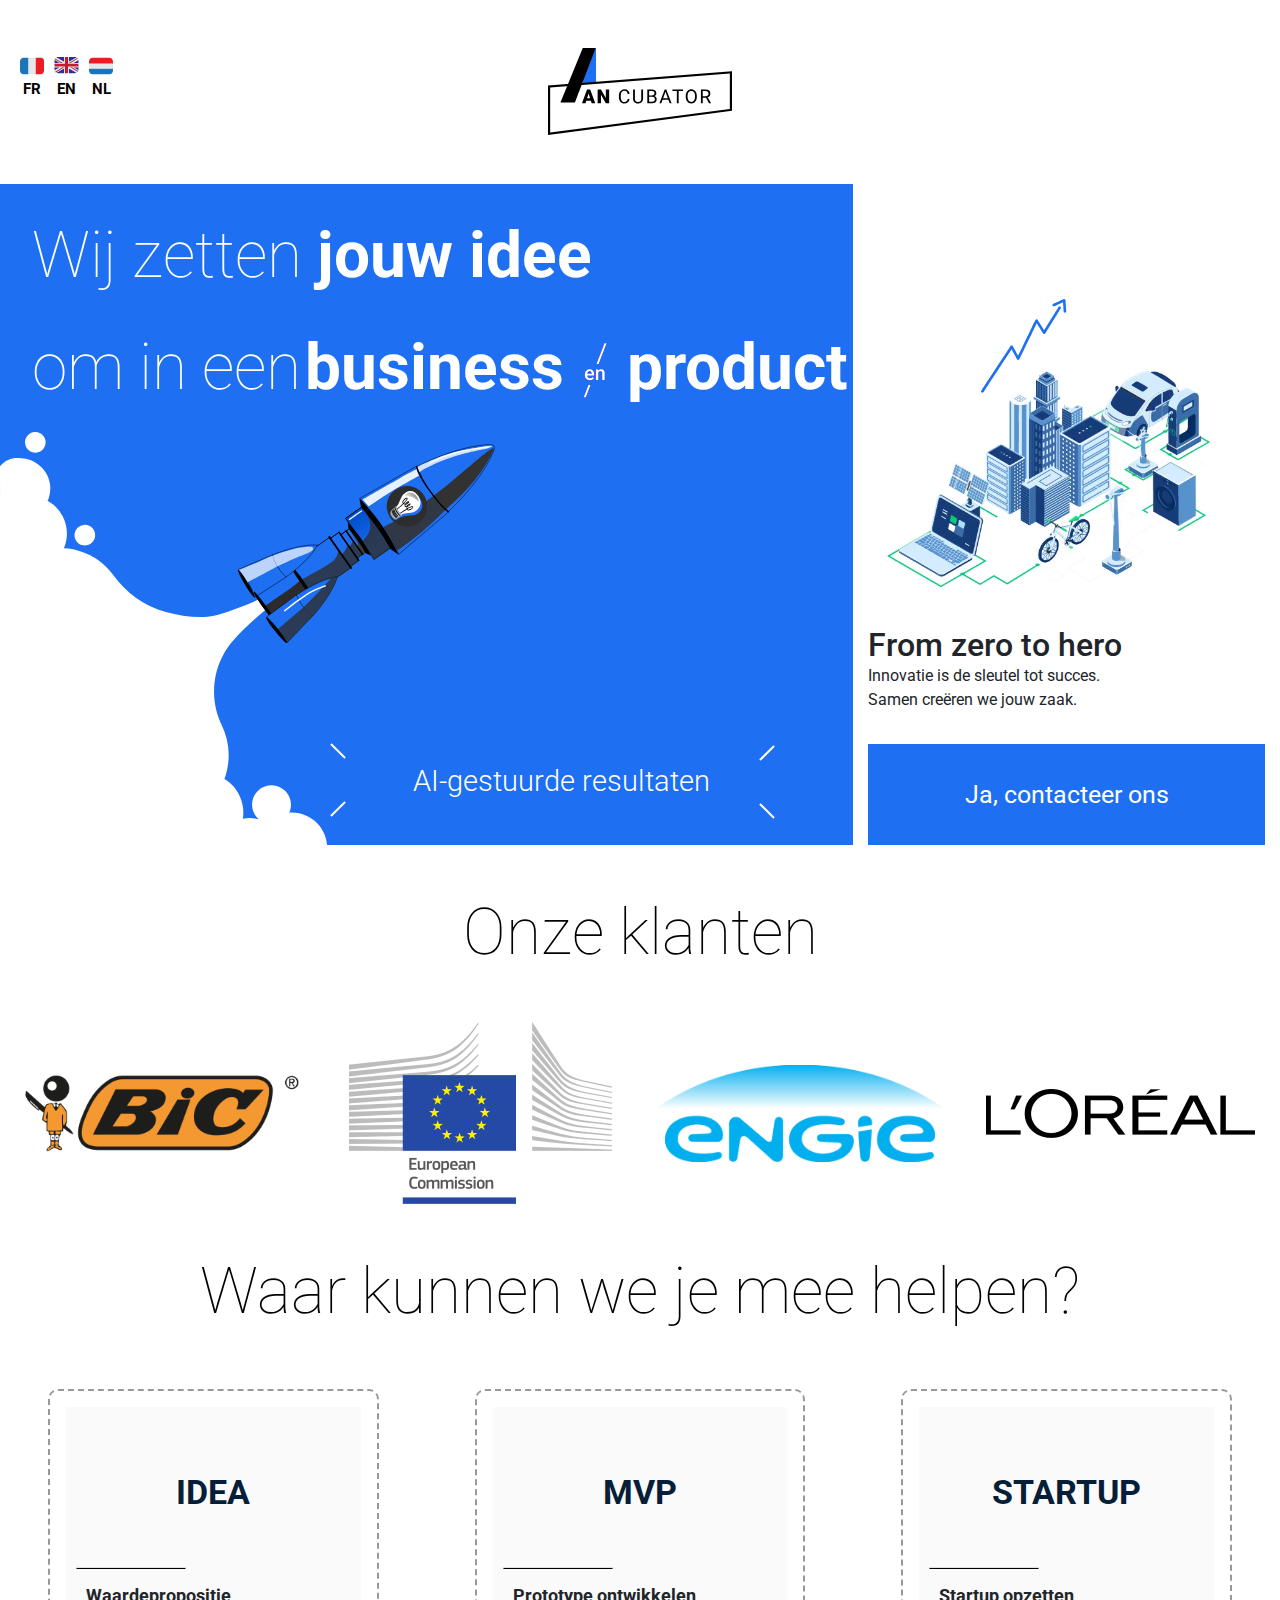
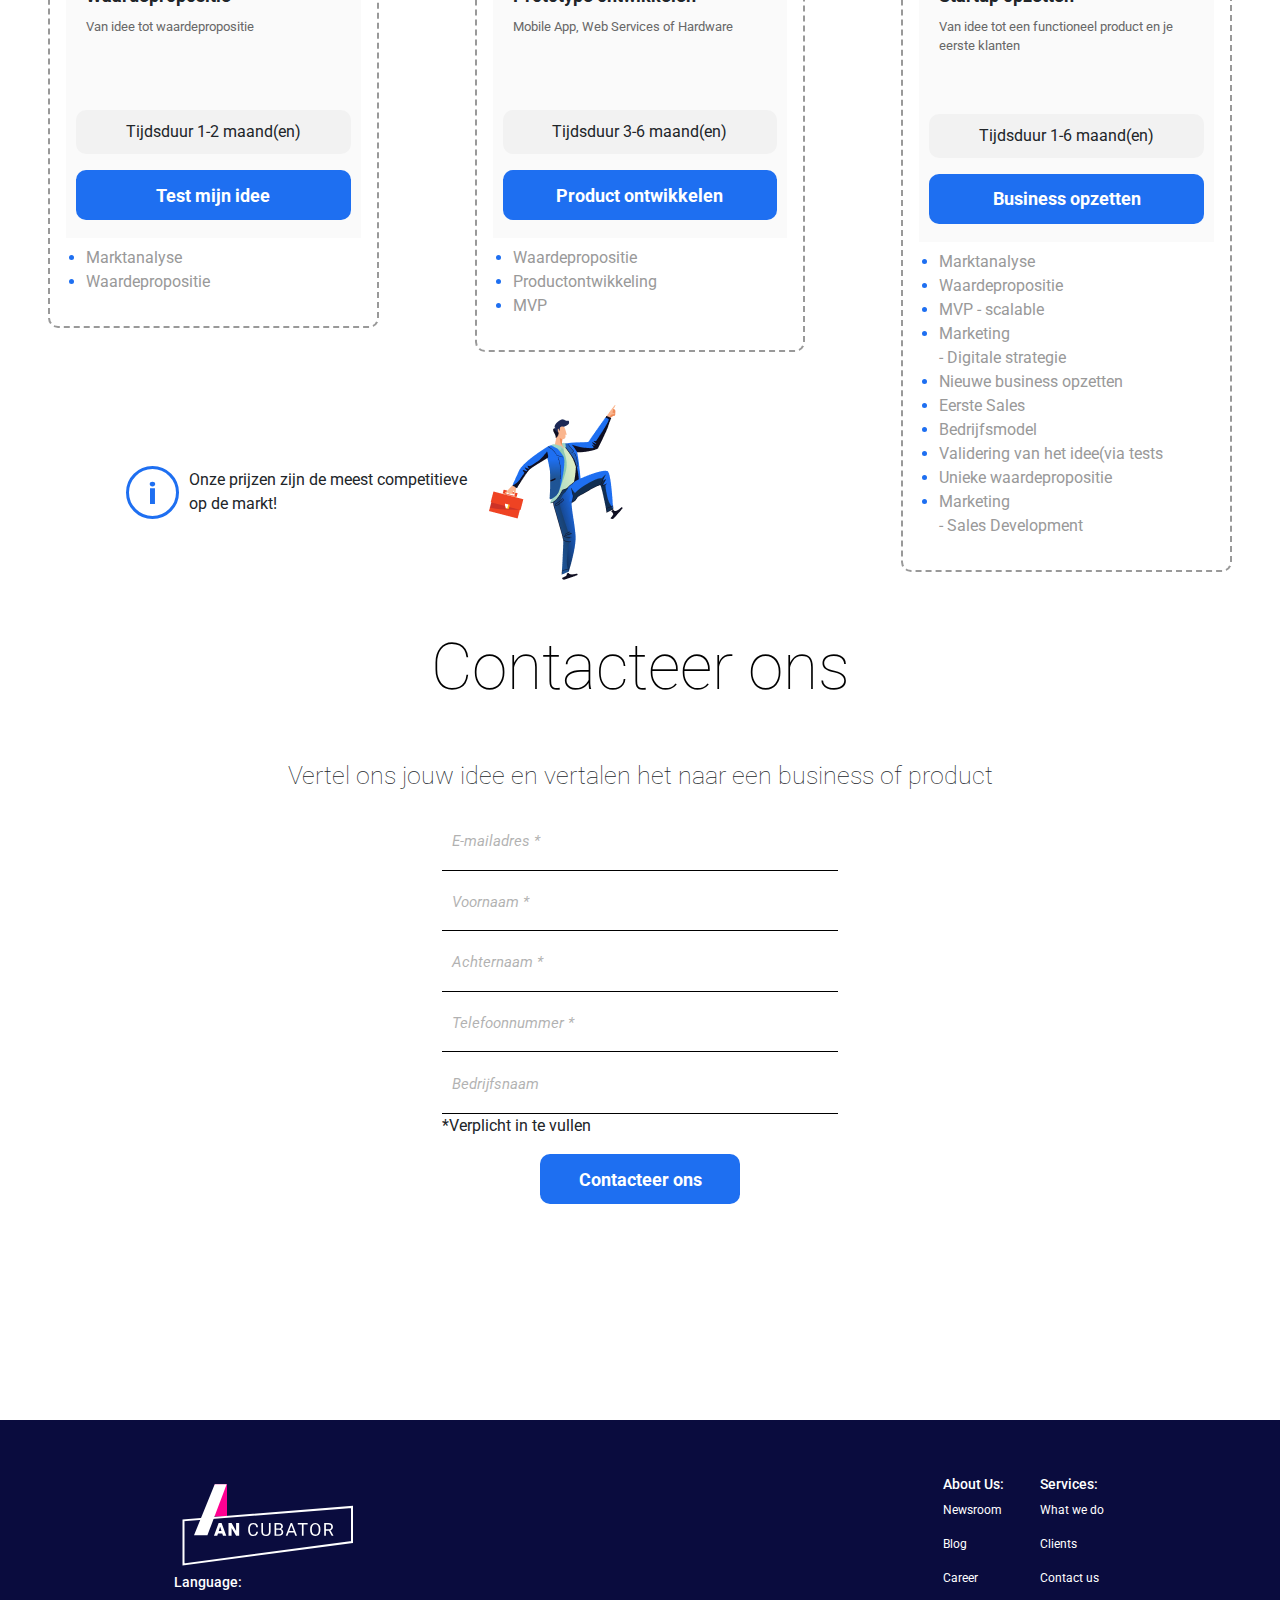
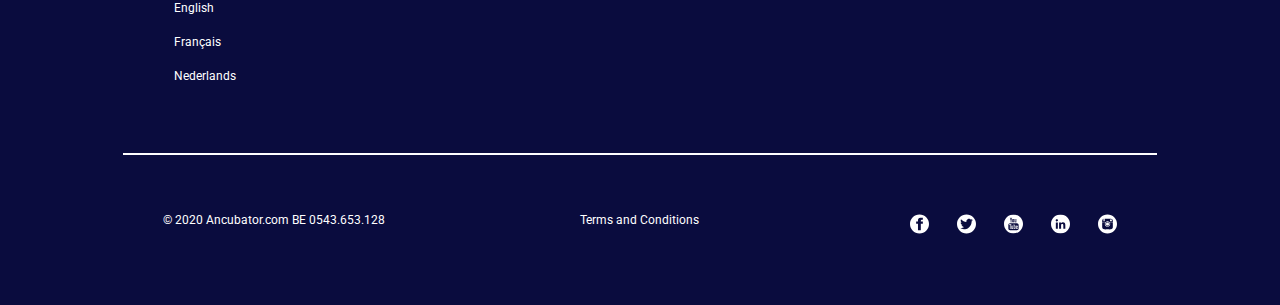
<file: nl.html>
<!DOCTYPE html>
<html lang="nl">
  <head>
    <meta charset="UTF-8" />
    <meta name="viewport" content="width=device-width, initial-scale=1.0" />
    <meta
      name="description"
      content="Wij zetten jouw idee om in een business en product"
    />
    <title>AN CUBATOR</title>
    <link rel="icon" href="assets/img/favicon.ico " type="image/png" />
    <!-- GOOGLE FONTS -->
    <link
      href="https://fonts.googleapis.com/css?family=Roboto:100&display=swap"
      rel="stylesheet"
    />
    <link
      href="https://fonts.googleapis.com/css?family=Roboto:700&display=swap"
      rel="stylesheet"
    />
    <link
      href="https://fonts.googleapis.com/css?family=Roboto&display=swap"
      rel="stylesheet"
    />
    <!--Normalize CSS-->
    <link rel="stylesheet" href="assets/CSS/normalize.css" />
    <!-- BOOTSTRAP CSS -->
    <link
      rel="stylesheet"
      href="https://stackpath.bootstrapcdn.com/bootstrap/4.4.1/css/bootstrap.min.css"
      integrity="sha384-Vkoo8x4CGsO3+Hhxv8T/Q5PaXtkKtu6ug5TOeNV6gBiFeWPGFN9MuhOf23Q9Ifjh"
      crossorigin="anonymous"
    />
    <!-- CUSTOM CSS -->
    <link rel="stylesheet" type="text/css" href="assets/CSS/style.css" />
  </head>
  <body>
    <div class="container">
      <!-- HEAD -->
      <div class="row mt-lg-5 mb-lg-5 mt-3 mb-3">
        <div class="col-3 d-flex" id="languages">
          <a href="fr.html"><img src="assets/img/france-flag.svg" alt="franse vlag" /><span
              >FR</span
            ></a
          >
          <a href="index.html"
            ><img
              id="engFlag"
              src="assets/img/england-flag.svg"
              alt="engelse vlag"
            /><span>EN</span></a
          >
          <a href="nl.html"
            ><img src="assets/img/netherlands-flag.svg" alt="nederlandse vlag" /><span
              >NL</span
            ></a
          >
        </div>
        <div
          class="col-6 col-lg-2 offset-lg-2 offset-3 text-md-right"
          id="logo"
        >
          <a href="index.html"
            ><img
              class="img-fluid"
              src="assets/img/logo.svg"
              alt="an cubator logo"
          /></a>
        </div>
      </div>
      <!-- MAIN -->
      <div class="row">
        <div class="col-md-8 col-12" id="containerRocket">
          <p class="text-left mainHeading mt-2 mt-md-4">
            <span class="thin">Wij zetten </span
            ><span class="bold">jouw idee</span>
          </p>
          <p class="text-left mainHeading">
            <span class="thin">om in een</span>
            <span class="bold"
              >business <img
                src="assets/img/en.png"
                alt="woord 'en'"
                class="img-fluid mb-2"
              /> product</span
            >
          </p>

          <div class="col-7 absolute">
            <div class="row">
              <div class="rotate"></div>
              <div class="offset-11 rotateBack"></div>
            </div>
            <div class="row justify-content-center">
              <div class="col-12 text-center">
                <div class="text-white text">
                  AI-gestuurde resultaten
                </div>
              </div>
            </div>
            <div class="row">
              <div class="rotateBack"></div>
              <div class="offset-11 rotate"></div>
            </div>
          </div>
          <img src="assets/img/rocket.svg" class="img-fluid" alt="rocket" />
        </div>
        <div
          class="col-md-4 col-12 d-flex flex-column align-self-end"
          id="containerTown"
        >
          <div>
            <div class="img">
              <img src="assets/img/arrow.png" class="img-fluid" alt="arrow" />
            </div>
            <div class="video-town">
              <video
                loop
                autoplay
                muted
                playsinline
              >
                <source src="assets/img/18063-animated-city-white.mp4" type="video/mp4" />
                Uw browser ondersteunt het element video niet.
              </video>
              </div>
          </div>
          <div class="text">
            <h2>From zero to hero</h2>
            <p>Innovatie is de sleutel tot succes.</p>
            <p>Samen creëren we jouw zaak.</p>
          </div>
          <a class="button" href="#contact">Ja, contacteer ons</a>
        </div>
      </div>
      <!-- CLIENTS -->
      <div class="row" id="clients">
        <div class="col-12">
          <h2 class="headings">Onze klanten</h2>
        </div>
        <div class="col-md-3 col-6 text-center">
          <img
            class="img-fluid"
            src="assets/img/1200px-Bic_Logo.png"
            alt="Big logo"
          />
        </div>
        <div class="col-md-3 col-6 text-center">
          <img
            class="img-fluid"
            src="assets/img/European_Commission.png"
            alt="European Commission logo"
          />
        </div>
        <div class="col-md-3 col-6 text-center">
          <img
            class="img-fluid"
            src="assets/img/1200px-Engie_logo.png"
            alt="Engie logo"
          />
        </div>
        <div class="col-md-3 col-6 text-center">
          <img
            class="img-fluid"
            src="assets/img/L'Oreal_logo.png"
            alt="L'Oréal logo"
          />
        </div>
      </div>
      <!-- OFFRES -->
      <div class="row justify-content-center" id="offerBlock">
        <div class="col-12">
          <h2 class="headings">Waar kunnen we je mee helpen?</h2>
        </div>
        <div class="col-12 col-md-4 mb-2 mt-2">
          <div class="col-lg-10 offer p-3">
            <div class="info">
              <p class="mainInfo text-center">IDEA</p>
              <div class="border"></div>
              <h2>Waardepropositie</h2>
              <div>
                <span class="mb-3">Van idee tot waardepropositie</span>
              </div>
              <p class="time">Tijdsduur 1-2 maand(en)</p>
              <button
                class="mb-2 buttonContact"
                data-toggle="modal"
                data-target="#testMyIdea"
              >
              Test mijn idee
              </button>
            </div>
            <ul class="mt-2">
              <li><span>Marktanalyse</span></li>
              <li><span>Waardepropositie</span></li>
            </ul>
          </div>
          <!-- Modal -->
          <div
            class="modal fade"
            id="testMyIdea"
            tabindex="-1"
            role="dialog"
            aria-labelledby="testMyIdea"
            aria-hidden="true"
          >
            <div class="modal-dialog modal-dialog-centered" role="document">
              <div class="modal-content">
                <div class="modal-header row">
                  <h5 class="modal-title col-12 text-center">
                    Test mijn idee
                  </h5>
                  <div class="col-1 close">
                    <button
                      type="button"
                      class="close"
                      data-dismiss="modal"
                      aria-label="Close"
                    >
                      <span aria-hidden="true">&times;</span>
                    </button>
                  </div>
                </div>
                <div class="video row justify-content-center">
                  <video
                    loop
                    autoplay
                    muted
                    playsinline
                    class="col-12 col-md-10 offset-md-1 video-popUp"
                  >
                    <source src="assets/img/testMyIdea.mp4" type="video/mp4" />
                    Uw browser ondersteunt het element video niet.
                  </video>
                </div>
                <div class="popUP row justify-content-center">
                  <p class="col-md-10 col-12 text-center">
                    Ik wil mijn idee valideren / Ik wil een nieuw idee
                  </p>
                </div>
                <div class="modal-body">
                  <!-- Begin Mailchimp Signup Form -->
                  <div
                    id="mc_embed_signup_idea"
                    class="row justify-content-center"
                  >
                    <form
                      action="https://ancubator.us19.list-manage.com/subscribe/post?u=c745d99bc34e51044ea6b70b7&amp;id=25537c8a8d"
                      method="post"
                      name="mc-embedded-subscribe-form"
                      class="validate form-group col-12 col-lg-10"
                      novalidate
                    >
                      <div id="mc_embed_signup_scroll_idea">
                        <div class="mc-field-group">
                          <div class="d-flex justify-content-between">
                            <label for="idea-EMAIL"
                              >E-mailadres <span class="asterisk">*</span>
                            </label>
                            <span class="emailError error"></span>
                          </div>
                          <input
                            type="email"
                            value=""
                            name="EMAIL"
                            class="required email form-control"
                            id="idea-EMAIL"
                          />
                        </div>
                        <div class="mc-field-group">
                          <div class="d-flex justify-content-between">
                            <label for="idea-FNAME"
                              >Voornaam <span class="asterisk">*</span>
                            </label>
                            <span class="firstNameError error"></span>
                          </div>
                          <input
                            type="text"
                            value=""
                            name="FNAME"
                            class="required form-control name"
                            id="idea-FNAME"
                          />
                        </div>
                        <div class="mc-field-group">
                          <div class="d-flex justify-content-between">
                            <label for="idea-LNAME"
                              >Achternaam <span class="asterisk">*</span>
                            </label>
                            <span class="lastNameError error"></span>
                          </div>
                          <input
                            type="text"
                            value=""
                            name="LNAME"
                            class="required form-control name"
                            id="idea-LNAME"
                          />
                        </div>
                        <div class="mc-field-group size1of2">
                          <div class="d-flex justify-content-between">
                            <label for="idea-PHONE"
                              >Telefoonnummer <span class="asterisk">*</span>
                            </label>
                            <span class="phoneError error"></span>
                          </div>
                          <input
                            type="text"
                            name="PHONE"
                            class="required form-control phone"
                            value=""
                            id="idea-PHONE"
                          />
                        </div>
                        <div class="mc-field-group">
                          <label for="idea-COMPANY">Bedrijfsnaam </label>
                          <input
                            type="text"
                            value=""
                            name="COMPANY"
                            class="form-control"
                            id="idea-COMPANY"
                          />
                        </div>
                        <input type="hidden" name="REQUEST" value="IDEA NL" />
                        <div id="mce-responses_idea" class="clear">
                          <div class="response" style="display:none"></div>
                          <div class="response" style="display:none"></div>
                        </div>
                        <!-- real people should not fill this in and expect good things - do not remove this or risk form bot signups-->
                        <div
                          style="position: absolute; left: -5000px;"
                          aria-hidden="true"
                        >
                          <input
                            type="text"
                            name="b_c745d99bc34e51044ea6b70b7_25537c8a8d"
                            tabindex="-1"
                            value=""
                          />
                        </div>
                        <div class="indicates-required">
                          <span class="asterisk">*</span> Verplicht in te vullen
                        </div>
                        <div class="clear text-center">
                          <input
                            type="submit"
                            value="Test mijn idee"
                            name="subscribe"
                            class="button buttonContact buttonPopUp"
                          />
                        </div>
                      </div>
                    </form>
                  </div>
                  <!--End mc_embed_signup-->
                </div>
              </div>
            </div>
          </div>
        </div>
        <div class="col-12 col-md-4 mb-2 mt-2">
          <div class="col-lg-10 offer p-3">
            <div class="info">
              <p class="mainInfo text-center">MVP</p>
              <div class="border"></div>
              <h2>Prototype ontwikkelen</h2>
              <div>
                <span class="mb-3">Mobile App, Web Services of Hardware</span>
              </div>
              <p class="time">Tijdsduur 3-6 maand(en)</p>
              <button
                class="mb-2 buttonContact"
                data-toggle="modal"
                data-target="#prototype"
              >
              Product ontwikkelen
              </button>
            </div>
            <ul class="mt-2">
              <li><span>Waardepropositie</span></li>
              <li><span>Productontwikkeling</span></li>
              <li><span>MVP</span></li>
            </ul>
          </div>
          <!-- Modal -->
          <div
            class="modal fade"
            id="prototype"
            tabindex="-1"
            role="dialog"
            aria-labelledby="prototype"
            aria-hidden="true"
          >
            <div class="modal-dialog modal-dialog-centered" role="document">
              <div class="modal-content">
                <div class="modal-header row">
                  <h5 class="modal-title col-12 text-center">
                    Product ontwikkelen
                  </h5>
                  <div class="col-1 close">
                    <button
                      type="button"
                      class="close"
                      data-dismiss="modal"
                      aria-label="Close"
                    >
                      <span aria-hidden="true">&times;</span>
                    </button>
                  </div>
                </div>
                <div class="video row justify-content-center">
                  <video
                    loop
                    autoplay
                    muted
                    playsinline
                    class="col-12 col-md-10 offset-md-1 video-popUp"
                  >
                    <source src="assets/img/prototype.mp4" type="video/mp4" />
                    Uw browser ondersteunt het element video niet.
                  </video>
                </div>
                <div class="popUP row justify-content-center">
                  <p class="col-md-10 col-12 text-center">
                    Ik wil een product ontwikkelen of verbeteren / Ik wil een prototype
                  </p>
                </div>
                <div class="modal-body">
                  <!-- Begin Mailchimp Signup Form -->
                  <div
                    id="mc_embed_signup_prototype"
                    class="row justify-content-center"
                  >
                    <form
                      action="https://ancubator.us19.list-manage.com/subscribe/post?u=c745d99bc34e51044ea6b70b7&amp;id=25537c8a8d"
                      method="post"
                      name="mc-embedded-subscribe-form"
                      class="validate form-group col-12 col-lg-10"
                      novalidate
                    >
                      <div id="mc_embed_signup_scroll_prototype">
                        <div class="mc-field-group">
                          <div class="d-flex justify-content-between">
                            <label for="prototype-EMAIL"
                              >E-mailadres <span class="asterisk">*</span>
                            </label>
                            <span class="emailError error"></span>
                          </div>
                          <input
                            type="email"
                            value=""
                            name="EMAIL"
                            class="required email form-control"
                            id="prototype-EMAIL"
                          />
                        </div>
                        <div class="mc-field-group">
                          <div class="d-flex justify-content-between">
                            <label for="prototype-FNAME"
                              >Voornaam <span class="asterisk">*</span>
                            </label>
                            <span class="firstNameError error"></span>
                          </div>
                          <input
                            type="text"
                            value=""
                            name="FNAME"
                            class="required form-control name"
                            id="prototype-FNAME"
                          />
                        </div>
                        <div class="mc-field-group">
                          <div class="d-flex justify-content-between">
                            <label for="prototype-LNAME"
                              >Achternaam <span class="asterisk">*</span>
                            </label>
                            <span class="lastNameError error"></span>
                          </div>
                          <input
                            type="text"
                            value=""
                            name="LNAME"
                            class="required form-control name"
                            id="prototype-LNAME"
                          />
                        </div>
                        <div class="mc-field-group size1of2">
                          <div class="d-flex justify-content-between">
                            <label for="prototype-PHONE"
                              >Telefoonnummer <span class="asterisk">*</span>
                            </label>
                            <span class="phoneError error"></span>
                          </div>
                          <input
                            type="text"
                            name="PHONE"
                            class="required form-control phone"
                            value=""
                            id="prototype-PHONE"
                          />
                        </div>
                        <div class="mc-field-group">
                          <label for="prototype-COMPANY">Bedrijfsnaam </label>
                          <input
                            type="text"
                            value=""
                            name="COMPANY"
                            class="form-control"
                            id="prototype-COMPANY"
                          />
                        </div>
                        <input type="hidden" name="REQUEST" value="PROTOTYPE NL" />
                        <div id="mce-responses_prototype" class="clear">
                          <div class="response" style="display:none"></div>
                          <div class="response" style="display:none"></div>
                        </div>
                        <!-- real people should not fill this in and expect good things - do not remove this or risk form bot signups-->
                        <div
                          style="position: absolute; left: -5000px;"
                          aria-hidden="true"
                        >
                          <input
                            type="text"
                            name="b_c745d99bc34e51044ea6b70b7_25537c8a8d"
                            tabindex="-1"
                            value=""
                          />
                        </div>
                        <div class="indicates-required">
                          <span class="asterisk">*</span> Verplicht in te vullen
                        </div>
                        <div class="clear text-center">
                          <input
                            type="submit"
                            value="Product ontwikkelen"
                            name="subscribe"
                            class="button buttonContact buttonPopUp"
                          />
                        </div>
                      </div>
                    </form>
                  </div>
                  <!--End mc_embed_signup-->
                  <div class="row justify-content-start">
                    <div class="col-12 p-0">
                      <p class="prototypeText">
                        SaaS: AI, Blockchain, Web, Mobile...
                      </p>
                      <p class="prototypeText">
                        Hardware: Electronics, Robotics, Mechanics...
                      </p>
                    </div>
                  </div>
                </div>
              </div>
            </div>
          </div>
        </div>
        <div class="col-12 col-md-4 mb-2 mt-2">
          <div class="col-lg-10 offer p-3">
            <div class="info">
              <p class="mainInfo text-center">STARTUP</p>
              <div class="border"></div>
              <h2>Startup opzetten</h2>
              <div>
                <span>Van idee tot een functioneel product en je eerste klanten</span>
              </div>
              <p class="time">Tijdsduur 1-6 maand(en)</p>
              <button
                class="mb-2 buttonContact"
                data-toggle="modal"
                data-target="#startUp"
              >
              Business opzetten
              </button>
            </div>
            <ul class="mt-2">
              <li><span>Marktanalyse</span></li>
              <li><span>Waardepropositie</span></li>
              <li><span>MVP - scalable</span></li>
              <li>
                <span
                  >Marketing<br />
                  - Digitale strategie</span
                >
              </li>
              <li><span>Nieuwe business opzetten</span></li>
              <li><span>Eerste Sales</span></li>
              <li><span>Bedrijfsmodel</span></li>
              <li><span>Validering van het idee(via tests</span></li>
              <li><span>Unieke waardepropositie</span></li>
              <li>
                <span
                  >Marketing<br />
                  - Sales Development</span
                >
              </li>
            </ul>
          </div>
          <!-- Modal -->
          <div
            class="modal fade"
            id="startUp"
            tabindex="-1"
            role="dialog"
            aria-labelledby="startUp"
            aria-hidden="true"
          >
            <div class="modal-dialog modal-dialog-centered" role="document">
              <div class="modal-content">
                <div class="modal-header row">
                  <h5 class="modal-title col-12 text-center">
                    Business opzetten
                  </h5>
                  <div class="col-1 close">
                    <button
                      type="button"
                      class="close"
                      data-dismiss="modal"
                      aria-label="Close"
                    >
                      <span aria-hidden="true">&times;</span>
                    </button>
                  </div>
                </div>
                <div class="video row justify-content-center">
                  <video
                    loop
                    autoplay
                    muted
                    playsinline
                    class="col-12 col-md-10 offset-md-1 video-popUp"
                  >
                    <source src="assets/img/business.mp4" type="video/mp4" />
                    Uw browser ondersteunt het element video niet.
                  </video>
                </div>
                <div class="popUP row justify-content-center">
                  <p class="col-md-10 col-12 text-center">
                    Ik wil een nieuwe Startup opzetten
                  </p>
                </div>
                <div class="modal-body">
                  <!-- Begin Mailchimp Signup Form -->
                  <div
                    id="mc_embed_signup_startUp"
                    class="row justify-content-center"
                  >
                    <form
                      action="https://ancubator.us19.list-manage.com/subscribe/post?u=c745d99bc34e51044ea6b70b7&amp;id=25537c8a8d"
                      method="post"
                      name="mc-embedded-subscribe-form"
                      class="validate form-group col-12 col-lg-10"
                      novalidate
                    >
                      <div id="mc_embed_signup_scroll_startUp">
                        <div class="mc-field-group">
                          <div class="d-flex justify-content-between">
                            <label for="startUp-EMAIL"
                              >E-mailadres <span class="asterisk">*</span>
                            </label>
                            <span class="emailError error"></span>
                          </div>
                          <input
                            type="email"
                            value=""
                            name="EMAIL"
                            class="required email form-control"
                            id="startUp-EMAIL"
                          />
                        </div>
                        <div class="mc-field-group">
                          <div class="d-flex justify-content-between">
                            <label for="startUp-FNAME"
                              >Voornaam <span class="asterisk">*</span>
                            </label>
                            <span class="firstNameError error"></span>
                          </div>
                          <input
                            type="text"
                            value=""
                            name="FNAME"
                            class="required form-control name"
                            id="startUp-FNAME"
                          />
                        </div>
                        <div class="mc-field-group">
                          <div class="d-flex justify-content-between">
                            <label for="startUp-LNAME"
                              >Achternaam <span class="asterisk">*</span>
                            </label>
                            <span class="lastNameError error"></span>
                          </div>
                          <input
                            type="text"
                            value=""
                            name="LNAME"
                            class="required form-control name"
                            id="startUp-LNAME"
                          />
                        </div>
                        <div class="mc-field-group size1of2">
                          <div class="d-flex justify-content-between">
                            <label for="startUp-PHONE"
                              >Telefoonnummer <span class="asterisk">*</span>
                            </label>
                            <span class="phoneError error"></span>
                          </div>
                          <input
                            type="text"
                            name="PHONE"
                            class="required form-control phone"
                            value=""
                            id="startUp-PHONE"
                          />
                        </div>
                        <div class="mc-field-group">
                          <label for="startUp-COMPANY">Bedrijfsnaam </label>
                          <input
                            type="text"
                            value=""
                            name="COMPANY"
                            class="form-control"
                            id="startUp-COMPANY"
                          />
                        </div>
                        <input type="hidden" name="REQUEST" value="STARTUP NL" />
                        <div id="mce-responses_startUp" class="clear">
                          <div class="response" style="display:none"></div>
                          <div class="response" style="display:none"></div>
                        </div>
                        <!-- real people should not fill this in and expect good things - do not remove this or risk form bot signups-->
                        <div
                          style="position: absolute; left: -5000px;"
                          aria-hidden="true"
                        >
                          <input
                            type="text"
                            name="b_c745d99bc34e51044ea6b70b7_25537c8a8d"
                            tabindex="-1"
                            value=""
                          />
                        </div>
                        <div class="indicates-required">
                          <span class="asterisk">*</span>Verplicht in te vullen
                        </div>
                        <div class="clear text-center">
                          <input
                            type="submit"
                            value="Business opzetten"
                            name="subscribe"
                            class="button buttonContact buttonPopUp"
                          />
                        </div>
                      </div>
                    </form>
                  </div>
                  <!--End mc_embed_signup-->
                </div>
              </div>
            </div>
          </div>
        </div>
        <div class="col-md-8 col-lg-6 d-none d-md-block" id="notice">
          <div class="row">
            <div class="col-2 d-flex justify-content-end">
              <img
                class="img-fluid"
                src="assets/img/infoIcon.svg"
                alt="info icon"
              />
            </div>
            <div class="col-6">
              <p>Onze prijzen zijn de meest competitieve</p>
              <p>op de markt!</p>
            </div>
            <div class="col-4">
              <img class="img-fluid" src="assets/img/man.png" alt="man" />
            </div>
          </div>
        </div>
        <div class="col-12 d-md-none">
          <div class="row">
            <div class="col-3">
              <img class="img-fluid" src="assets/img/man.png" alt="man" />
            </div>
            <div class="col-9">
              <p>
                Onze prijzen zijn de meest competitieve op de markt!</p>
            </div>
          </div>
        </div>
      </div>
      <!-- CONTACT -->
      <div class="row justify-content-center" id="contact">
        <div class="col-10">
          <h2 class="headings">Contacteer ons</h2>
          <p class="text-center">
            Vertel ons jouw idee en vertalen het naar een business of product
          </p>
        </div>
        <!-- Begin Mailchimp Signup Form -->
        <div id="mc_embed_signup_contact" class="col-12 col-md-6 col-lg-4">
          <form
            action="https://ancubator.us19.list-manage.com/subscribe/post?u=c745d99bc34e51044ea6b70b7&amp;id=25537c8a8d"
            method="post"
            name="mc-embedded-subscribe-form"
            class="validate form-group z-3"
            novalidate
          >
            <div id="mc_embed_signup_scroll_contact">
              <div class="mc-field-group">
                <div class="d-flex justify-content-between">
                  <label for="contact-EMAIL"
                    >E-mailadres <span class="asterisk">*</span>
                  </label>
                  <span class="emailError error"></span>
                </div>
                <input
                  type="email"
                  value=""
                  name="EMAIL"
                  class="required email form-control"
                  id="contact-EMAIL"
                />
              </div>
              <div class="mc-field-group">
                <div class="d-flex justify-content-between">
                  <label for="contact-FNAME"
                    >Voornaam <span class="asterisk">*</span>
                  </label>
                  <span class="firstNameError error"></span>
                </div>
                <input
                  type="text"
                  value=""
                  name="FNAME"
                  class="required form-control name"
                  id="contact-FNAME"
                />
              </div>
              <div class="mc-field-group">
                <div class="d-flex justify-content-between">
                  <label for="contact-LNAME"
                    >Achternaam <span class="asterisk">*</span>
                  </label>
                  <span class="lastNameError error"></span>
                </div>
                <input
                  type="text"
                  value=""
                  name="LNAME"
                  class="required form-control name"
                  id="contact-LNAME"
                />
              </div>
              <div class="mc-field-group size1of2">
                <div class="d-flex justify-content-between">
                  <label for="contact-PHONE"
                    >Telefoonnummer <span class="asterisk">*</span>
                  </label>
                  <span class="phoneError error"></span>
                </div>
                <input
                  type="text"
                  name="PHONE"
                  class="required form-control phone"
                  value=""
                  id="contact-PHONE"
                />
              </div>
              <div class="mc-field-group">
                <label for="contact-COMPANY">Bedrijfsnaam </label>
                <input
                  type="text"
                  value=""
                  name="COMPANY"
                  class="required form-control"
                  id="contact-COMPANY"
                />
              </div>
              <input type="hidden" name="REQUEST" value="CONTACT NL" />
              <div id="mce-responses_contact" class="clear">
                <div class="response" style="display:none"></div>
                <div class="response" style="display:none"></div>
              </div>
              <!-- real people should not fill this in and expect good things - do not remove this or risk form bot signups-->
              <div
                style="position: absolute; left: -5000px;"
                aria-hidden="true"
              >
                <input
                  type="text"
                  name="b_c745d99bc34e51044ea6b70b7_25537c8a8d"
                  tabindex="-1"
                  value=""
                />
              </div>
              <div class="indicates-required">
                <span class="asterisk">*</span>Verplicht in te vullen
              </div>
              <div class="clear text-center">
                <input
                  type="submit"
                  value="Contacteer ons"
                  name="subscribe"
                  class="button buttonContact buttonPopUp"
                />
              </div>
            </div>
          </form>
        </div>
        <!--End mc_embed_signup-->
        <div class="col-12  d-none d-md-block" id="robot">
          <lottie-player
            src="assets/img/robot.json"
            background="transparent"
            speed="1"
            loop
            autoplay
            class="embed-responsive-item"
          >
          </lottie-player>
        </div>
      </div>
    </div>
    <!-- FOOTER -->
    <footer class="page-footer font-small">
      <div class="container-fluid pt-2 pb-2">
        <div class="container">
          <div class="row p-md-5 p-2">
            <div class="col-lg-4 col-4 offset-lg-1 text-left">
              <img
                src="assets/img/logo-rose.svg"
                class="img-responsive p-2 d-none d-lg-block"
                alt="an cubator logo"
              />
              <h3 class="text-white">Language:</h3>
              <p class="menuLanguages">
                <a href="index.html"> English</a>
              </p>
              <p class="menuLanguages">
                <a href="fr.html"> Français</a>
              </p>
              <p class="menuLanguages">
                <a href="nl.html">Nederlands</a>
              </p>
            </div>
            <div class="col-lg-1 offset-lg-4 col-4 text-left">
              <h3 class="text-white">About Us:</h3>
              <p><a href="#">Newsroom</a></p>
              <p><a href="#">Blog</a></p>
              <p><a href="#">Career</a></p>
            </div>
            <div class="col-lg-1 col-4 text-left">
              <h3 class="text-white">Services:</h3>
              <p>
                <a href="#whatWeDo">What we do</a>
              </p>
              <p>
                <a href="#forCompanies">Clients</a>
              </p>
              <p>
                <a href="#forEntrepreneurs">Contact us</a>
              </p>
            </div>
            <div class="col-12 d-lg-none text-center">
              <img
                src="assets/img/logo-rose.svg"
                class="img-responsive p-2"
                alt="an cubator logo"
              />
            </div>
          </div>
          <div class="row">
            <div class="col-10 offset-1 p-1">
              <hr />
            </div>
          </div>
          <div class="row p-lg-5 p-2">
            <div
              class="col-lg-4 offset-lg-1 col-12 text-center text-lg-left order-5 order-lg-1 p-1"
            >
              <p>© 2020 Ancubator.com BE 0543.653.128</p>
            </div>
            <div class="col-lg-2 col-12 text-center order-2 order p-1">
              <p><a href="#">Terms and Conditions</a></p>
            </div>
            <div
              class="col-lg-4 col-12 text-center text-lg-right order-1 order-lg-5 p-1 mb-1"
            >
              <a class="pr-4" href="#"
                ><img src="assets/img/facebook.svg" alt="facebook logo"
              /></a>
              <a class="pr-4" href="#"
                ><img src="assets/img/twitter.svg" alt="twitter logo"
              /></a>
              <a class="pr-4" href="#"
                ><img src="assets/img/youtube.svg" alt="youtube logo"
              /></a>
              <a class="pr-4" href="#"
                ><img src="assets/img/linkedin.svg" alt="linkedin logo"
              /></a>
              <a href="#"
                ><img src="assets/img/instagram.svg" alt="instagram logo"
              /></a>
            </div>
          </div>
        </div>
      </div>
    </footer>
    <!-- BOOTSTRAP SCRIPT -->
    <script
      src="https://code.jquery.com/jquery-3.4.1.slim.min.js"
      integrity="sha384-J6qa4849blE2+poT4WnyKhv5vZF5SrPo0iEjwBvKU7imGFAV0wwj1yYfoRSJoZ+n"
      crossorigin="anonymous"
    ></script>
    <script
      src="https://cdn.jsdelivr.net/npm/popper.js@1.16.0/dist/umd/popper.min.js"
      integrity="sha384-Q6E9RHvbIyZFJoft+2mJbHaEWldlvI9IOYy5n3zV9zzTtmI3UksdQRVvoxMfooAo"
      crossorigin="anonymous"
    ></script>
    <script
      src="https://stackpath.bootstrapcdn.com/bootstrap/4.4.1/js/bootstrap.min.js"
      integrity="sha384-wfSDF2E50Y2D1uUdj0O3uMBJnjuUD4Ih7YwaYd1iqfktj0Uod8GCExl3Og8ifwB6"
      crossorigin="anonymous"
    ></script>
    <!-- Soft scroll jQuery for all browsers -->
    <script src="https://ajax.googleapis.com/ajax/libs/jquery/3.3.1/jquery.min.js"></script>
    <!-- Script perso -->
    <script src="assets/JS/script.js"></script>
  </body>
</html>
</file>
<file: assets/CSS/style.css>
body {
  font-family: "Roboto", sans-serif !important;
}

.container {
  max-width: 1440px;
  padding: 0;
}

.row {
  margin: 0;
}

#languages a {
  margin: 5px;
  text-align: center;
}

#languages a span {
  display: block;
  font-size: 15px;
  color: #000;
  font-weight: bold;
}

#languages a #engFlag {
  padding-top: 4px;
  padding-bottom: 4px;
}

#logo {
  text-align: center;
}

#logo img {
  width: 200px;
}

.error {
  color: red;
}

.button,
button {
  color: #fff;
  background-color: #1e6ff1;
  border: none;
  width: 100%;
  padding: 2rem;
  margin-top: 16px;
  text-decoration: none;
  font-size: 25px;
  text-align: center;
}

.button:hover,
button:hover {
  text-decoration: none;
  color: #2e8dfa;
}

.mainHeading {
  margin-left: 2em;
}

.headings,
.thin,
.bold {
  font-size: 4em;
  color: #fff;
}

.bold {
  font-weight: 700;
}

.headings,
.thin {
  font-weight: 100;
}

.headings {
  text-align: center;
  color: #000;
  margin: 50px 0;
}

#containerTown .img {
  position: absolute;
  top: -5%;
  left: 30%;
  z-index: 10;
}

#containerTown .text {
  margin: 16px 0px;
}

#containerTown .text h2,
#containerTown .text p {
  margin-bottom: 0;
}

#containerTown img {
  margin: 16px 0;
}

#containerRocket {
  position: relative;
  background-color: #1e6ff1;
  padding: 0;
}

#containerRocket p {
  text-align: center;
}

#containerRocket img {
  margin-left: -1px;
  margin-bottom: -1px;
}

#containerRocket .absolute {
  position: absolute;
  right: 5%;
  bottom: 5%;
}

#containerRocket .absolute .rotateBack,
#containerRocket .absolute .rotate {
  -webkit-transform: rotate(45deg);
          transform: rotate(45deg);
  width: 20px;
  border-bottom: 2px solid white;
}

#containerRocket .absolute .rotateBack {
  -webkit-transform: rotate(135deg);
          transform: rotate(135deg);
}

#containerRocket .absolute .text {
  font-weight: 300;
  font-size: 29px;
  line-height: 34px;
  margin: 10px;
}

#clients div {
  margin: auto;
}

.offer {
  border: 2px dashed #999999;
  border-radius: 10px;
  margin: auto;
}

.offer .info {
  background-color: #fafafa;
  padding: 10px;
}

.offer .info p {
  padding: 0 10px;
}

.offer .info .time {
  text-align: center;
  background-color: #f2f2f2;
  padding: 10px;
  border-radius: 10px;
  margin-top: 3rem;
  margin-bottom: 0;
}

.offer .info h2 {
  font-size: 18px;
  font-weight: bold;
  margin-bottom: 0;
  padding: 0 10px;
}

.offer .info .mainInfo {
  color: #061E38;
  font-weight: bold;
  font-size: 34px;
  margin: 3.1rem 0;
}

.offer .info .border {
  border-bottom: 1px solid #000 !important;
  margin-bottom: 1rem;
  width: 40%;
}

.offer .info span {
  font-size: 13px;
  font-weight: 400;
  color: #676767;
  display: inline-block;
  padding: 10px;
}

.offer .info .euro {
  color: #666666;
  opacity: 0.5;
  font-weight: 400;
  font-size: 24px;
}

.offer ul {
  padding-left: 20px;
}

.offer ul li {
  color: #1e6ff1;
}

.offer ul li span {
  color: #999999;
}

#offerBlock {
  position: relative;
}

#offerBlock #notice {
  position: absolute;
  bottom: 0;
  left: 5%;
}

#offerBlock #notice div {
  margin: auto;
  padding: 0 5px;
}

#offerBlock #notice div p {
  margin-bottom: 0;
}

.embed-responsive-item {
  position: relative !important;
}

.embed-responsive-16by9::before {
  padding-top: 5px;
}

.embed-responsive {
  overflow: visible !important;
}

.modal-content {
  border-radius: 70px;
  padding: 1rem;
}

.modal-content input {
  padding: 3px 12px;
}

form {
  margin-bottom: 0;
}

form .form-control {
  border: none;
  border-bottom: 1px solid #000;
  border-radius: 0;
  margin: 0;
}

form label {
  color: #000;
  opacity: 0.3;
  font-style: italic;
  font-size: 15px;
  -webkit-transform: translateY(20px);
          transform: translateY(20px);
  -webkit-transition: all 0.3s;
  transition: all 0.3s;
  margin: 0 10px;
}

form .label-focus {
  color: #1e6ff1;
  opacity: 1;
  -webkit-transform: translateY(0);
          transform: translateY(0);
}

.modal-body {
  padding: 0 16px;
}

.modal-header {
  border: none;
  padding: 0;
  position: relative;
}

.modal-header .modal-title {
  font-size: 35px;
  font-weight: bold;
  color: #1e6ff1;
  padding: 0 16px;
}

.modal-header .close {
  position: absolute;
  top: 10%;
  right: 10%;
}

.modal-header .close span {
  font-size: 35px;
  font-weight: 400;
}

.buttonContact {
  height: 50px;
  border-radius: 10px;
  font-size: 18px;
  font-weight: bold;
  padding: 0;
}

.popUP {
  color: #ec1c24;
  font-size: 18px;
  border-bottom: 4px solid #ec1c24;
  margin: 10px;
}

.buttonPopUp {
  width: 200px;
  -webkit-box-shadow: 0px 0px 80px rgba(30, 111, 241, 0.5);
          box-shadow: 0px 0px 80px rgba(30, 111, 241, 0.5);
}

.prototypeText {
  font-size: 18;
  font-style: italic;
  opacity: 0.6;
  margin: 0;
}

.video-town,
.video {
  height: 170px;
  overflow: hidden;
  position: relative;
  -webkit-mask-image: -webkit-radial-gradient(white, black);
  -webkit-backface-visibility: hidden;
  -moz-backface-visibility: hidden;
}

.video-popUp {
  position: absolute;
  top: -50%;
  left: 0%;
  border: none;
  outline: none;
}

.video-town {
  height: 300px;
}

.video-town video {
  position: absolute;
  width: 100%;
  bottom: -20%;
  left: 0;
}

#contact {
  padding-bottom: 200px;
  position: relative;
}

#contact p {
  font-weight: 100;
  font-size: 25px;
}

#contact h1 {
  margin-bottom: 0;
}

#contact #robot {
  position: absolute;
  left: 0;
  bottom: 0;
  z-index: -100;
}

#contact .buttonPopUp {
  -webkit-box-shadow: none;
          box-shadow: none;
}

footer {
  background-color: #0a0c3e;
  color: #fff;
}

footer .container {
  margin-bottom: 0;
}

footer a {
  color: #fff;
}

footer a:hover {
  text-decoration: none;
  color: #2e8dfa;
}

footer hr {
  border: 0.1rem solid #fff;
  margin: 0;
}

footer h3 {
  font-size: 14px;
}

footer p {
  font-size: 12px;
}

@media screen and (max-width: 576px) {
  .headings {
    font-size: 2em;
  }
  .mainHeading {
    margin-left: 1em;
  }
  .thin,
  .bold {
    font-size: 1.5em;
  }
  .video {
    height: 130px;
  }
  .modal-header .modal-title {
    font-size: 25px;
  }
  .modal-header .close {
    position: absolute;
    top: 10%;
    right: 15%;
  }
  .popUP {
    font-size: 15px;
    border-bottom: 2px solid #ec1c24;
  }
  #contact {
    padding-bottom: 50px;
  }
  #contact p {
    font-size: 20px;
  }
  #containerRocket .absolute {
    right: 0;
    bottom: 10%;
  }
  #containerRocket .absolute .text {
    font-size: 18px;
    margin: 3px;
    line-height: 25px;
  }
  .error {
    font-size: 10px;
    margin-top: 2px;
  }
  #containerTown .img {
    top: 0;
  }
  .offer .info .mainInfo {
    margin: 2.1rem 0;
  }
}

@media screen and (min-width: 576px) and (max-width: 992px) {
  .headings {
    font-size: 3em;
  }
  .thin,
  .bold {
    font-size: 2.1em;
  }
  #offerBlock #notice {
    left: 0%;
    font-weight: 100;
    font-size: 20px;
  }
  #containerTown .img {
    top: -15%;
  }
  #contact {
    padding-bottom: 150px;
  }
  #containerRocket .absolute {
    right: 0;
    bottom: 15%;
  }
  #containerRocket .absolute .text {
    font-size: 25px;
    margin: 5px;
  }
  .video-town {
    height: 170px;
  }
}
/*# sourceMappingURL=style.css.map */
</file>
